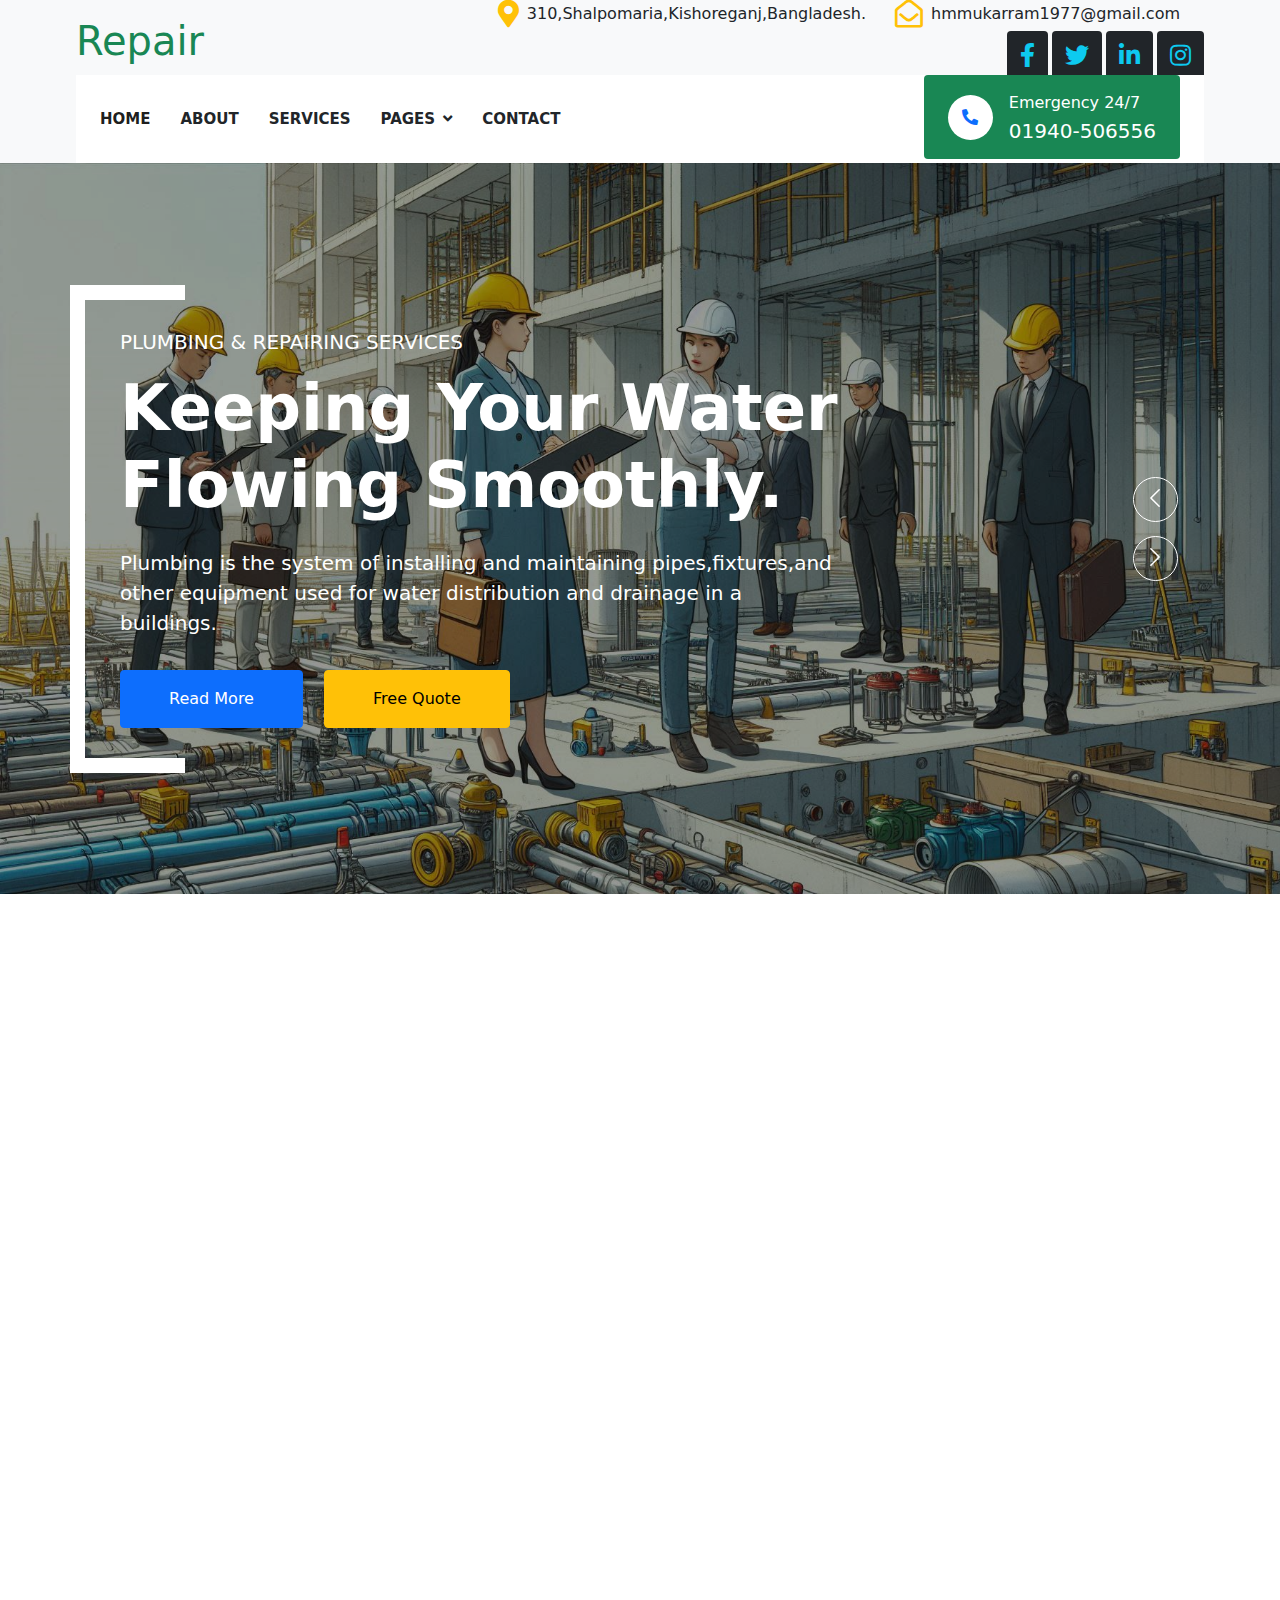
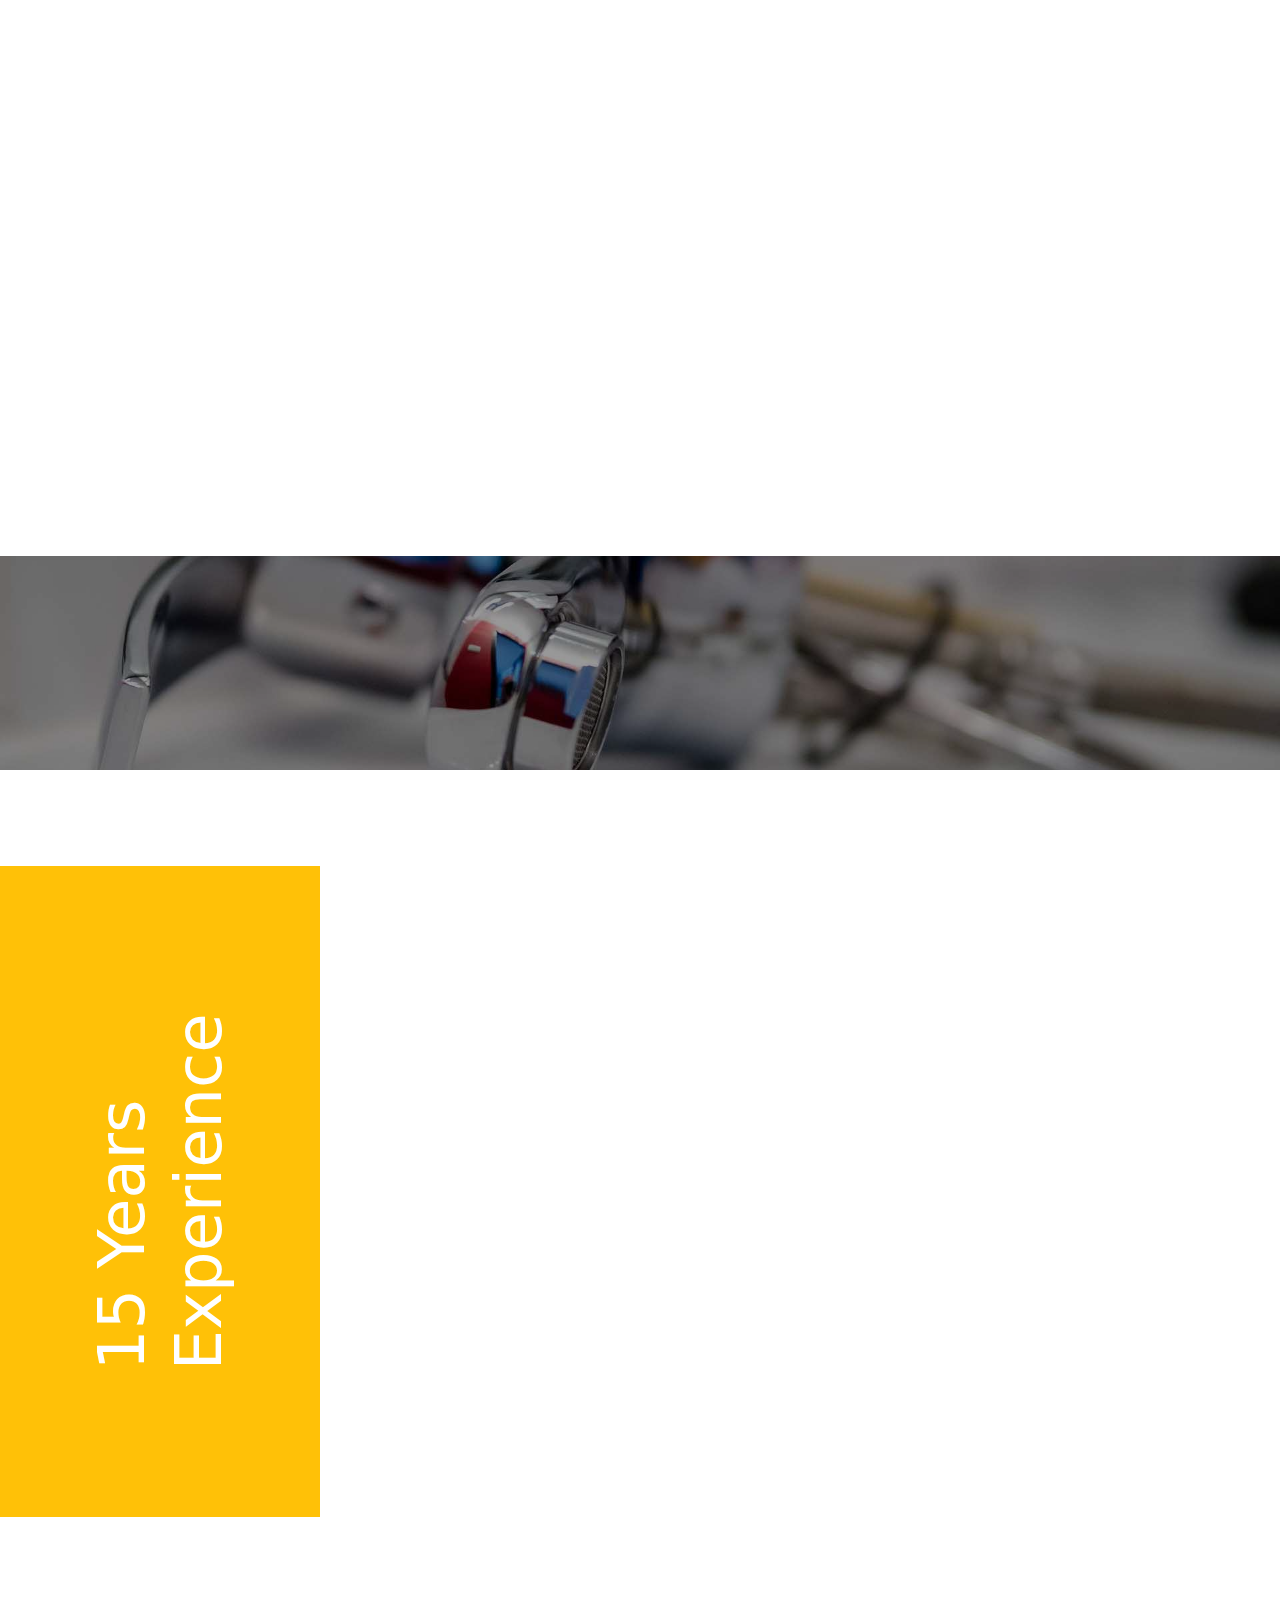
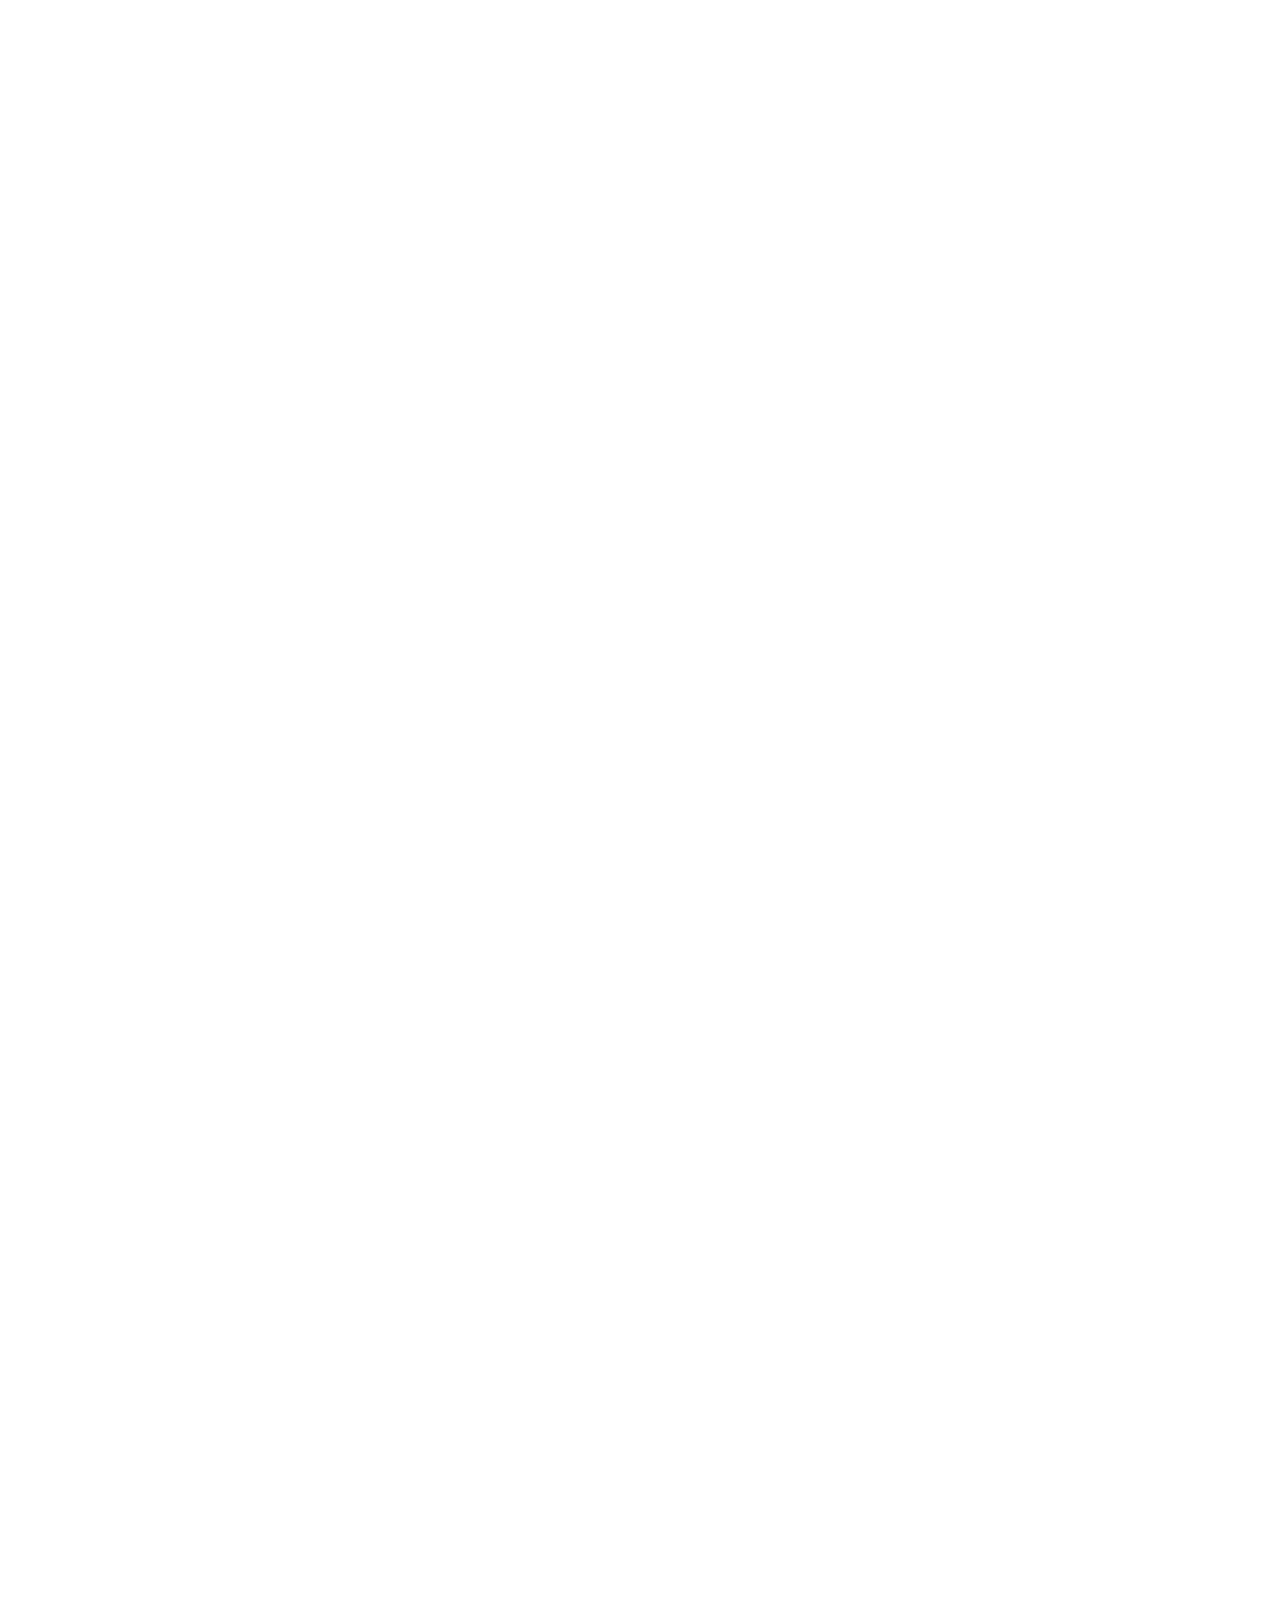
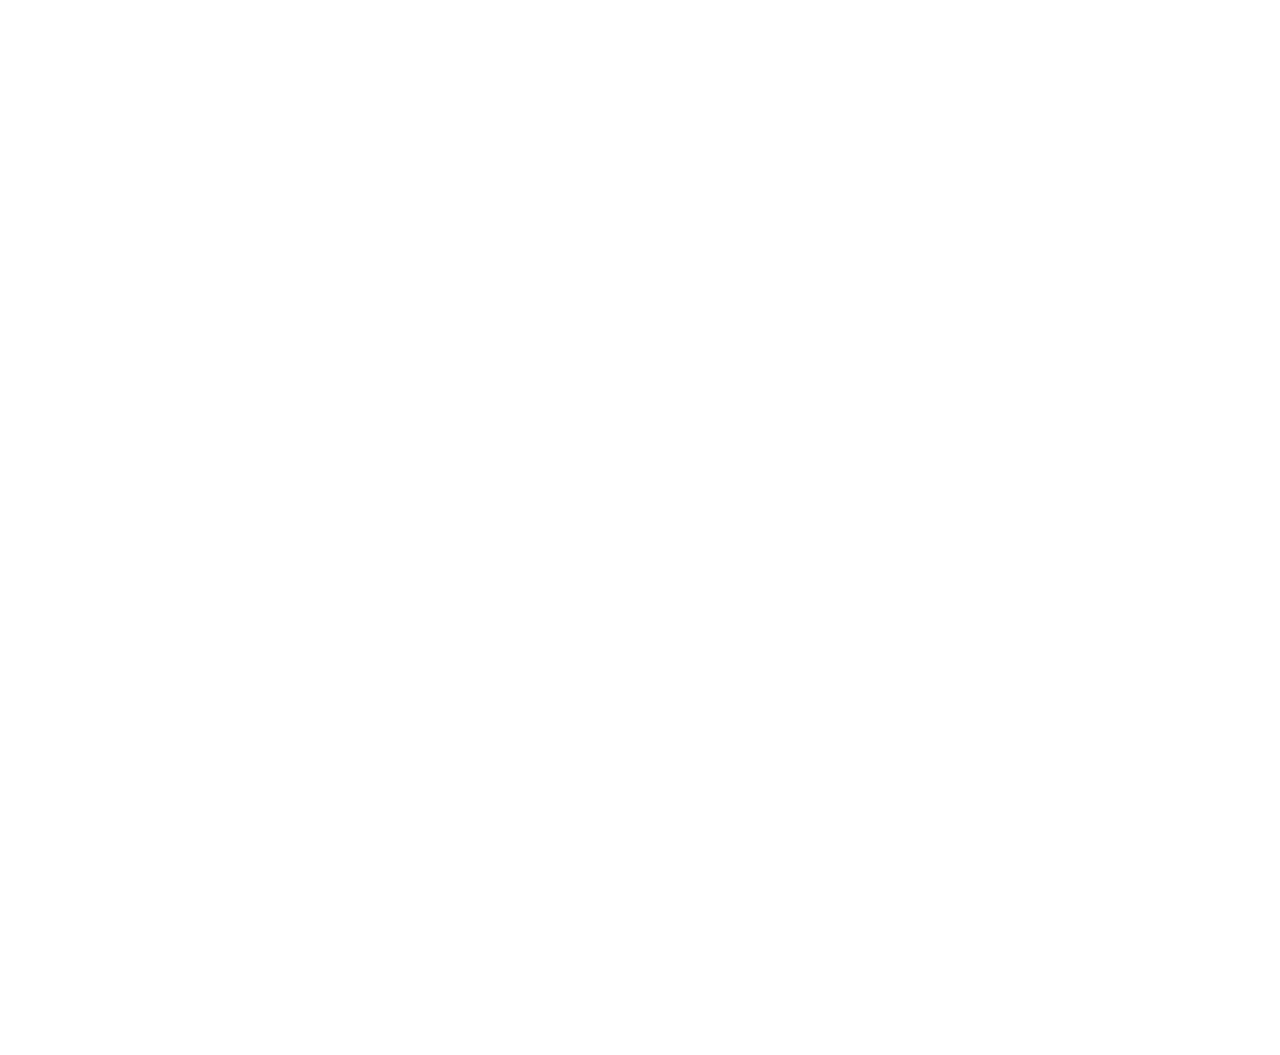
<file: index.html>
<!DOCTYPE html>
<html lang="en">
<head>
    <meta charset="UTF-8">
    <meta name="viewport" content="width=device-width, initial-scale=1.0">
    <title>Repairing Website</title>
    <!-- Google Web Fonts -->
    <link rel="preconnect" href="https://fonts.googleapis.com">
    <link rel="preconnect" href="https://fonts.gstatic.com" crossorigin>
    <link href="https://fonts.googleapis.com/css2?family=Inter:wght@400;600&family=Roboto:wght@500;700&display=swap" rel="stylesheet">

    <!-- Icon Font Stylesheet -->
    <link href="https://cdnjs.cloudflare.com/ajax/libs/font-awesome/5.10.0/css/all.min.css" rel="stylesheet">
    <link href="https://cdn.jsdelivr.net/npm/bootstrap-icons@1.4.1/font/bootstrap-icons.css" rel="stylesheet">

    <!-- Favicon -->
    <link href="img/favicon.ico" rel="icon">
    <!-- Libraries Stylesheet -->
    <link href="plug/animate/animate.min.css" rel="stylesheet">
    <link href="plug/owlcarousel/assets/owl.carousel.min.css" rel="stylesheet">
    <link href="plug/tempusdominus/css/tempusdominus-bootstrap-4.min.css" rel="stylesheet" />
    <!---Bootstrapt CSS link-->
    <link rel="stylesheet" href="css/bootstrap.min.css">
    <!---Main CSS Link-->
    <link rel="stylesheet" href="index.css">
</head>
<body>
     <!-- Spinner Start -->
     <div id="spinner" class="show bg-white position-fixed translate-middle w-100 vh-100 top-50 start-50 d-flex align-items-center justify-content-center">
        <div class="spinner-border text-info" style="width: 3rem; height: 3rem;" role="status">
            <span class="sr-only">Loading...</span>
        </div>
    </div>
    <!-- Spinner End -->
      <!-- Topbar Start -->
    <div class="container-fluid bg-light d-none d-lg-block">
        <div class="row align-items-center top-bar">
            <div class="col-lg-3 col-md-12 text-center text-lg-start">
                <a href="" class="navbar-brand m-0 p-0">
                    <h1 class="text-success m-0">Repair</h1>
                </a>
            </div>
            <div class="col-lg-9 col-md-12 text-end">
                <div class="h-100 d-inline-flex align-items-center me-4">
                    <i class="fa fa-map-marker-alt text-warning me-2 fs-3"></i>
                    <p class="m-0">310,Shalpomaria,Kishoreganj,Bangladesh.</p>
                </div>
                <div class="h-100 d-inline-flex align-items-center me-4">
                    <i class="far fa-envelope-open text-warning me-2 fs-3"></i>
                    <p class="m-0">hmmukarram1977@gmail.com</p>
                </div>
                <div class="h-100 d-inline-flex align-items-center">
                    <a class="btn btn-sm-square bg-dark text-info me-1 fs-4" href=""><i class="fab fa-facebook-f"></i></a>
                    <a class="btn btn-sm-square bg-dark text-info me-1 fs-4" href=""><i class="fab fa-twitter"></i></a>
                    <a class="btn btn-sm-square bg-dark text-info me-1 fs-4" href=""><i class="fab fa-linkedin-in"></i></a>
                    <a class="btn btn-sm-square bg-dark text-info me-0 fs-4" href=""><i class="fab fa-instagram"></i></a>
                </div>
            </div>
        </div>
    </div>
    <!-- Topbar End -->
     <!-- Navbar Start -->
    <div class="container-fluid nav-bar bg-light">
        <nav class="navbar navbar-expand-lg navbar-light bg-white p-3 py-lg-0 px-lg-4">
            <a href="" class="navbar-brand d-flex align-items-center m-0 p-0 d-lg-none">
                <h1 class="text-success m-0">Repair</h1></a>
                <button class="navbar-toggler py-2 px-3 me-3" type="button" data-bs-toggle="collapse" data-bs-target="#navbarCollapse"
                aria-controls="NavID" aria-expanded="false"
                aria-label="toggle navigation">
                <span class="fa fa-bars text-primary"></span>
                </button>
            <div class="collapse navbar-collapse" id="navbarCollapse">
                <div class="navbar-nav me-auto">
                    <a href="index.html" target="_self" class="nav-item nav-link active" aria-current="page" target="_self" id="nav">Home</a>
                    <a href="about.html" target="_self" class="nav-item nav-link">About</a>
                    <a href="service.html" target="_self" class="nav-item nav-link">Services</a>
                    <div class="nav-item dropdown">
                        <a href="#" class="nav-link dropdown-toggle" data-bs-toggle="dropdown">Pages</a>
                        <div class="dropdown-menu fade-up m-0">
                            <a href="booking.html" target="_self" class="dropdown-item">Booking</a>
                            <a href="technicians.html"target="_self" class="dropdown-item">Technicians</a>
                            <a href="textimonial.html"target="_self" class="dropdown-item">Testimonial</a>
                            <a href="404 page.html" target="_self" class="dropdown-item">404 Page</a>
                        </div>
                    </div>
                    <a href="contact.html" class="nav-item nav-link">Contact</a>
                </div>
                <div class="mt-4 mt-lg-0 me-lg-n4 py-3 px-4 bg-success d-flex align-items-center rounded mb-1">
                    <div class="d-flex flex-shrink-0 align-items-center justify-content-center bg-white rounded-circle" style="width: 45px; height: 45px;">
                        <i class="fa fa-phone-alt text-primary"></i>
                    </div>
                    <div class="ms-3">
                        <p class="mb-1 text-white">Emergency 24/7</p>
                        <h5 class="m-0 text-white">01940-506556</h5>
                    </div>
                </div>
            </div>
        </nav>
    </div>
    <!-- Navbar End -->
     <!-- Carousel Start -->
    <div class="container-fluid p-0 mb-5">
        <div class="owl-carousel header-carousel position-relative">
            <div class="owl-carousel-item position-relative">
                <img class="img-fluid" src="pictures/carousel-2.jfif" alt="">
                <div class="position-absolute top-0 start-0 w-100 h-100 d-flex align-items-center" style="background: rgba(0, 0, 0, .4);">
                    <div class="container">
                        <div class="row justify-content-start">
                            <div class="col-10 col-lg-8">
                                <h5 class="text-white text-uppercase mb-3 animated slideInDown">Plumbing & Repairing Services</h5>
                                <h1 class="display-3 text-white animated slideInDown mb-4 fw-bold">Keeping Your Water Flowing Smoothly.</h1>
                                <p class="fs-5 fw-medium text-white mb-4 pb-2">Plumbing is the system of installing and maintaining pipes,fixtures,and other equipment used for water distribution and drainage in a buildings.</p>
                                <a href="" class="btn btn-primary py-md-3 px-md-5 me-3 animated slideInLeft">Read More</a>
                                <a href="" class="btn btn-warning py-md-3 px-md-5 animated slideInRight">Free Quote</a>
                            </div>
                        </div>
                    </div>
                </div>
            </div>
            <div class="owl-carousel-item position-relative">
                <img class="img-fluid" src="pictures/carousel-1.jfif" alt="">
                <div class="position-absolute top-0 start-0 w-100 h-100 d-flex align-items-center" style="background: rgba(0, 0, 0, .4);">
                    <div class="container">
                        <div class="row justify-content-start">
                            <div class="col-10 col-lg-8">
                                <h5 class="text-white text-uppercase mb-3 animated slideInDown">Plumbing & Repairing Services</h5>
                                <h1 class="display-3 text-white animated slideInDown mb-4 fw-bold">Quality You Can Trust Every Time.</h1>
                                <p class="fs-5 fw-medium text-white mb-4 pb-2">Plumbing also invoices repairing and replacing broken or outdated pipes and fixtures.Plumbers work with a variety of materials such as copper,PVC....</p>
                                <a href="" class="btn btn-primary py-md-3 px-md-5 me-3 animated slideInLeft">Read More</a>
                                <a href="" class="btn btn-warning py-md-3 px-md-5 animated slideInRight">Free Quote</a>
                            </div>
                        </div>
                    </div>
                </div>
            </div>
        </div>
    </div>
    <!-- Carousel End -->

    <!-- Service Start -->
    <div class="container-xxl py-5">
        <div class="container">
            <div class="row g-4">
                <div class="col-lg-4 col-md-6 service-item-top wow fadeInUp" data-wow-delay="0.1s">
                    <div class="overflow-hidden">
                        <img class="img-fluid w-100 h-100" src="pictures/service-1 (12).jfif" alt="">
                    </div>
                    <div class="d-flex align-items-center justify-content-between bg-light p-4">
                        <h5 class="text-truncate me-3 mb-0">Residential Plumbing</h5>
                        <a class="btn btn-square btn-outline-primary border-2 border-white flex-shrink-0" href=""><i class="fa fa-arrow-right"></i></a>
                    </div>
                </div>
                <div class="col-lg-4 col-md-6 service-item-top wow fadeInUp" data-wow-delay="0.3s">
                    <div class="overflow-hidden">
                        <img class="img-fluid w-100 h-100" src="pictures/service-1 (13).jfif" alt="">
                    </div>
                    <div class="d-flex align-items-center justify-content-between bg-light p-4">
                        <h5 class="text-truncate me-3 mb-0">Commercial Plumbing</h5>
                        <a class="btn btn-square btn-outline-primary border-2 border-white flex-shrink-0" href=""><i class="fa fa-arrow-right"></i></a>
                    </div>
                </div>
                <div class="col-lg-4 col-md-6 service-item-top wow fadeInUp" data-wow-delay="0.5s">
                    <div class="overflow-hidden">
                        <img class="img-fluid w-100 h-100" src="pictures/service-1 (14).jfif" alt="">
                    </div>
                    <div class="d-flex align-items-center justify-content-between bg-light p-4">
                        <h5 class="text-truncate me-3 mb-0">Emergency Servicing</h5>
                        <a class="btn btn-square btn-outline-primary border-2 border-white flex-shrink-0" href=""><i class="fa fa-arrow-right"></i></a>
                    </div>
                </div>
            </div>
        </div>
    </div>
    <!-- Service End -->

    <!-- About Start -->
    <div class="container-xxl py-5">
        <div class="container">
            <div class="row g-5">
                <div class="col-lg-6 wow fadeInUp" data-wow-delay="0.1s">
                    <h3 class="text-warning text-uppercase">About Us</h3>
                    <h1 class="mb-4">We Are Trusted Plumbing Company Since 1990</h1>
                    <p class="mb-4">Tempor erat elitr rebum at clita. Diam dolor diam ipsum sit. Aliqu diam amet diam et eos. Clita erat ipsum et lorem et sit, sed stet lorem sit clita duo justo magna dolore erat amet</p>
                    <p class="fw-medium text-primary"><i class="fa fa-check text-success me-3"></i>Residential & commercial plumbing</p>
                    <p class="fw-medium text-primary"><i class="fa fa-check text-success me-3"></i>Quality services at affordable prices</p>
                    <p class="fw-medium text-primary"><i class="fa fa-check text-success me-3"></i>Immediate 24/ 7 emergency services</p>
                    <div class="bg-warning rounded d-flex align-items-center p-4 mt-5">
                        <div class="d-flex flex-shrink-0 align-items-center justify-content-center bg-white" style="width: 60px; height: 60px;">
                            <i class="fa fa-phone-alt fa-2x text-primary"></i>
                        </div>
                        <div class="ms-3">
                            <p class="fs-5 fw-medium mb-2 text-white">Emergency 24/7</p>
                            <h3 class="m-0 text-warning">+012 345 6789</h3>
                        </div>
                    </div>
                </div>
                <div class="col-lg-6 pt-4" style="min-height: 500px;">
                    <div class="position-relative h-100 wow fadeInUp" data-wow-delay="0.5s">
                        <img class="position-absolute img-fluid w-100 h-100" src="pictures/service-1 (15).jfif" style="object-fit: cover; padding: 0 0 50px 100px;" alt="">
                        <img class="position-absolute start-0 bottom-0 img-fluid bg-white pt-2 pe-2 w-50 h-50" src="pictures/service-1 (18).jfif" style="object-fit: cover;" alt="">
                    </div>
                </div>
            </div>
        </div>
    </div>
    <!-- About End -->

     <!-- Fact Start -->
     <div class="container-fluid fact bg-dark my-5 py-5">
        <div class="container">
            <div class="row g-4">
                <div class="col-md-6 col-lg-3 text-center wow fadeIn" data-wow-delay="0.1s">
                    <i class="fa fa-check fa-2x text-white mb-3"></i>
                    <h2 class="text-white mb-2" data-toggle="counter-up">1234</h2>
                    <p class="text-white mb-0">Years Experience</p>
                </div>
                <div class="col-md-6 col-lg-3 text-center wow fadeIn" data-wow-delay="0.3s">
                    <i class="fa fa-users-cog fa-2x text-white mb-3"></i>
                    <h2 class="text-white mb-2" data-toggle="counter-up">1234</h2>
                    <p class="text-white mb-0">Expert Technicians</p>
                </div>
                <div class="col-md-6 col-lg-3 text-center wow fadeIn" data-wow-delay="0.5s">
                    <i class="fa fa-users fa-2x text-white mb-3"></i>
                    <h2 class="text-white mb-2" data-toggle="counter-up">1234</h2>
                    <p class="text-white mb-0">Satisfied Clients</p>
                </div>
                <div class="col-md-6 col-lg-3 text-center wow fadeIn" data-wow-delay="0.7s">
                    <i class="fa fa-wrench fa-2x text-white mb-3"></i>
                    <h2 class="text-white mb-2" data-toggle="counter-up">1234</h2>
                    <p class="text-white mb-0">Compleate Projects</p>
                </div>
            </div>
        </div>
    </div>
    <!-- Fact End -->

    <!-- Service Start -->
    <div class="container-fluid py-5 px-4 px-lg-0">
        <div class="row g-0">
            <div class="col-lg-3 d-none d-lg-flex">
                <div class="d-flex align-items-center justify-content-center bg-warning w-100 h-100">
                    <h1 class="display-3 text-white m-0" style="transform: rotate(-90deg);">15 Years Experience</h1>
                </div>
            </div>
            <div class="col-md-12 col-lg-9">
                <div class="ms-lg-5 ps-lg-5">
                    <div class="text-center text-lg-start wow fadeInUp" data-wow-delay="0.1s">
                        <h3 class="text-warning text-uppercase">Our Services</h3>
                        <h1 class="mb-5">Explore Our Services</h1>
                    </div>
                    <div class="owl-carousel service-carousel position-relative wow fadeInUp" data-wow-delay="0.1s">
                        <div class="bg-light p-4">
                            <div class="d-flex align-items-center justify-content-center border border-5 border-warning mb-4" style="width: 75px; height: 75px;">
                                <i class="fa fa-water fa-2x text-primary"></i>
                            </div>
                            <h4 class="mb-3">Drain Repair</h4>
                            <p>Stet stet justo dolor sed duo. Ut clita sea sit ipsum diam lorem diam justo.</p>
                            <p class="text-primary fw-medium"><i class="fa fa-check text-success me-2"></i>Quality Service</p>
                            <p class="text-primary fw-medium"><i class="fa fa-check text-success me-2"></i>Customer Satisfaction</p>
                            <p class="text-primary fw-medium"><i class="fa fa-check text-success me-2"></i>Support 24/7</p>
                            <a href="" class="btn bg-white text-primary w-100 mt-2">Read More<i class="fa fa-arrow-right text-warning ms-2"></i></a>
                        </div>
                        <div class="bg-light p-4">
                            <div class="d-flex align-items-center justify-content-center border border-5 border-warning mb-4" style="width: 75px; height: 75px;">
                                <i class="fa fa-toilet fa-2x text-primary"></i>
                            </div>
                            <h4 class="mb-3">Toilet Pipe Repair</h4>
                            <p>Stet stet justo dolor sed duo. Ut clita sea sit ipsum diam lorem diam justo.</p>
                            <p class="text-primary fw-medium"><i class="fa fa-check text-success me-2"></i>Quality Service</p>
                            <p class="text-primary fw-medium"><i class="fa fa-check text-success me-2"></i>Customer Satisfaction</p>
                            <p class="text-primary fw-medium"><i class="fa fa-check text-success me-2"></i>Support 24/7</p>
                            <a href="" class="btn bg-white text-primary w-100 mt-2">Read More<i class="fa fa-arrow-right text-warning ms-2"></i></a>
                        </div>
                        <div class="bg-light p-4">
                            <div class="d-flex align-items-center justify-content-center border border-5 border-warning mb-4" style="width: 75px; height: 75px;">
                                <i class="fa fa-shower fa-2x text-primary"></i>
                            </div>
                            <h4 class="mb-3">Sewer Line Repair</h4>
                            <p>Stet stet justo dolor sed duo. Ut clita sea sit ipsum diam lorem diam justo.</p>
                            <p class="text-primary fw-medium"><i class="fa fa-check text-success me-2"></i>Quality Service</p>
                            <p class="text-primary fw-medium"><i class="fa fa-check text-success me-2"></i>Customer Satisfaction</p>
                            <p class="text-primary fw-medium"><i class="fa fa-check text-success me-2"></i>Support 24/7</p>
                            <a href="" class="btn bg-white text-primary w-100 mt-2">Read More<i class="fa fa-arrow-right text-warning ms-2"></i></a>
                        </div>
                        <div class="bg-light p-4">
                            <div class="d-flex align-items-center justify-content-center border border-5 border-warning mb-4" style="width: 75px; height: 75px;">
                                <i class="fa fa-tint fa-2x text-primary"></i>
                            </div>
                            <h4 class="mb-3">Water Heater Repair</h4>
                            <p>Stet stet justo dolor sed duo. Ut clita sea sit ipsum diam lorem diam justo.</p>
                            <p class="text-primary fw-medium"><i class="fa fa-check text-success me-2"></i>Quality Service</p>
                            <p class="text-primary fw-medium"><i class="fa fa-check text-success me-2"></i>Customer Satisfaction</p>
                            <p class="text-primary fw-medium"><i class="fa fa-check text-success me-2"></i>Support 24/7</p>
                            <a href="" class="btn bg-white text-primary w-100 mt-2">Read More<i class="fa fa-arrow-right text-warning ms-2"></i></a>
                        </div>
                    </div>
                </div>
            </div>
        </div>
    </div>
    <!-- Service End -->

    <!-- Booking Start -->
    <div class="container-fluid my-5 px-0">
        <div class="video wow fadeInUp" data-wow-delay="0.1s">
            <button type="button" class="btn-play" data-bs-toggle="modal" data-src="https://www.youtube.com/embed/DWRcNpR6Kdc" data-bs-target="#videoModal">
                <span></span>
            </button>

            <div class="modal fade" id="videoModal" tabindex="-1" aria-labelledby="exampleModalLabel" aria-hidden="true">
                <div class="modal-dialog">
                    <div class="modal-content rounded-0">
                        <div class="modal-header">
                            <h5 class="modal-title" id="exampleModalLabel">Youtube Video</h5>
                            <button type="button" class="btn-close" data-bs-dismiss="modal" aria-label="Close"></button>
                        </div>
                        <div class="modal-body">
                            <!-- 16:9 aspect ratio -->
                            <div class="ratio ratio-16x9">
                                <iframe class="embed-responsive-item" src="" id="video" allowfullscreen allowscriptaccess="always"
                                    allow="autoplay"></iframe>
                            </div>
                        </div>
                    </div>
                </div>
            </div>

            <h1 class="text-white mb-4">Emergency Plumbing Service</h1>
            <h3 class="text-white mb-0">24 Hours 7 Days a Week</h3>
        </div>
        <div class="container position-relative wow fadeInUp" data-wow-delay="0.1s" style="margin-top: -6rem;">
            <div class="row justify-content-center">
                <div class="col-lg-8">
                    <div class="bg-light text-center p-5">
                        <h1 class="mb-4">Book For A Service</h1>
                        <form>
                            <div class="row g-3">
                                <div class="col-12 col-sm-6">
                                    <input type="text" class="form-control border-0" placeholder="Your Name" style="height: 55px;">
                                </div>
                                <div class="col-12 col-sm-6">
                                    <input type="email" class="form-control border-0" placeholder="Your Email" style="height: 55px;">
                                </div>
                                <div class="col-12 col-sm-6">
                                    <select class="form-select border-0" style="height: 55px;">
                                        <option selected>Select A Service</option>
                                        <option value="1">Service 1</option>
                                        <option value="2">Service 2</option>
                                        <option value="3">Service 3</option>
                                    </select>
                                </div>
                                <div class="col-12 col-sm-6">
                                    <div class="date" id="date1" data-target-input="nearest">
                                        <input type="text"
                                            class="form-control border-0 datetimepicker-input"
                                            placeholder="Service Date" data-target="#date1" data-toggle="datetimepicker" style="height: 55px;">
                                    </div>
                                </div>
                                <div class="col-12">
                                    <textarea class="form-control border-0" placeholder="Special Request"></textarea>
                                </div>
                                <div class="col-12">
                                    <button class="btn btn-primary w-100 py-3" type="submit">Book Now</button>
                                </div>
                            </div>
                        </form>
                    </div>
                </div>
            </div>
        </div>
    </div>
    <!-- Booking End -->

    <!-- Team Start -->
    <div class="container-xxl py-5">
        <div class="container">
            <div class="text-center wow fadeInUp" data-wow-delay="0.1s">
                <h3 class="text-warning text-uppercase">Our Technicians</h3>
                <h1 class="mb-5">Our Expert Technicians</h1>
            </div>
            <div class="row g-4">
                <div class="col-lg-3 col-md-6 wow fadeInUp" data-wow-delay="0.1s">
                    <div class="team-item">
                        <div class="position-relative overflow-hidden">
                            <img class="img-fluid" src="pictures/service-1 (11).jfif" alt="">
                        </div>
                        <div class="team-text">
                            <div class="bg-light">
                                <h5 class="fw-bold mb-0">Maherima Jahine Eusha</h5>
                                <small>Student</small>
                            </div>
                            <div class="bg-primary">
                                <a class="btn btn-square mx-1" href=""><i class="fab fa-facebook-f"></i></a>
                                <a class="btn btn-square mx-1" href=""><i class="fab fa-twitter"></i></a>
                                <a class="btn btn-square mx-1" href=""><i class="fab fa-instagram"></i></a>
                            </div>
                        </div>
                    </div>
                </div>
                <div class="col-lg-3 col-md-6 wow fadeInUp" data-wow-delay="0.3s">
                    <div class="team-item">
                        <div class="position-relative overflow-hidden">
                            <img class="img-fluid" src="pictures/service-2.jfif" alt="">
                        </div>
                        <div class="team-text">
                            <div class="bg-light">
                                <h5 class="fw-bold mb-0">Md.Mahime Hussain Azan</h5>
                                <small>Student</small>
                            </div>
                            <div class="bg-primary">
                                <a class="btn btn-square mx-1" href=""><i class="fab fa-facebook-f"></i></a>
                                <a class="btn btn-square mx-1" href=""><i class="fab fa-twitter"></i></a>
                                <a class="btn btn-square mx-1" href=""><i class="fab fa-instagram"></i></a>
                            </div>
                        </div>
                    </div>
                </div>
                <div class="col-lg-3 col-md-6 wow fadeInUp" data-wow-delay="0.5s">
                    <div class="team-item">
                        <div class="position-relative overflow-hidden">
                            <img class="img-fluid" src="pictures/service-3.jfif" alt="">
                        </div>
                        <div class="team-text">
                            <div class="bg-light">
                                <h5 class="fw-bold mb-0">Farzaza Akhter</h5>
                                <small>Teacher</small>
                            </div>
                            <div class="bg-primary">
                                <a class="btn btn-square mx-1" href=""><i class="fab fa-facebook-f"></i></a>
                                <a class="btn btn-square mx-1" href=""><i class="fab fa-twitter"></i></a>
                                <a class="btn btn-square mx-1" href=""><i class="fab fa-instagram"></i></a>
                            </div>
                        </div>
                    </div>
                </div>
                <div class="col-lg-3 col-md-6 wow fadeInUp" data-wow-delay="0.7s">
                    <div class="team-item">
                        <div class="position-relative overflow-hidden">
                            <img class="img-fluid" src="pictures/service-1 (1).jfif" alt="">
                        </div>
                        <div class="team-text">
                            <div class="bg-light">
                                <h5 class="fw-bold mb-0">Hussain Mohammed Mukarram</h5>
                                <small>Business</small>
                            </div>
                            <div class="bg-primary">
                                <a class="btn btn-square mx-1" href=""><i class="fab fa-facebook-f"></i></a>
                                <a class="btn btn-square mx-1" href=""><i class="fab fa-twitter"></i></a>
                                <a class="btn btn-square mx-1" href=""><i class="fab fa-instagram"></i></a>
                            </div>
                        </div>
                    </div>
                </div>
            </div>
        </div>
    </div>
    <!-- Team End -->

    <!-- Testimonial Start -->
    <div class="container-xxl py-5 wow fadeInUp" data-wow-delay="0.1s">
        <div class="container">
            <div class="text-center">
                <h3 class="text-warning text-uppercase">Testimonial</h3>
                <h1 class="mb-5">Our Clients Say!</h1>
            </div>
            <div class="owl-carousel testimonial-carousel position-relative wow fadeInUp" data-wow-delay="0.1s">
                <div class="testimonial-item text-center">
                    <div class="testimonial-text bg-light text-center p-4 mb-4">
                        <p class="mb-0">Tempor erat elitr rebum at clita. Diam dolor diam ipsum sit diam amet diam et eos. Clita erat ipsum et lorem et sit.</p>
                    </div>
                    <img class="bg-light rounded-circle p-2 mx-auto mb-2" src="pictures/testimonial-1.jpg" style="width: 80px; height: 80px;">
                    <div class="mb-2">
                        <small class="fa fa-star text-warning"></small>
                        <small class="fa fa-star text-warning"></small>
                        <small class="fa fa-star text-warning"></small>
                        <small class="fa fa-star text-warning"></small>
                        <small class="fa fa-star text-warning"></small>
                    </div>
                    <h5 class="mb-1">Hussain Mohammed Mukarram</h5>
                    <p class="m-0">Business</p>
                </div>
                <div class="testimonial-item text-center">
                    <div class="testimonial-text bg-light text-center p-4 mb-4">
                        <p class="mb-0">Tempor erat elitr rebum at clita. Diam dolor diam ipsum sit diam amet diam et eos. Clita erat ipsum et lorem et sit.</p>
                    </div>
                    <img class="bg-light rounded-circle p-2 mx-auto mb-2" src="pictures/testimonial-2.jpg" style="width: 80px; height: 80px;">
                    <div class="mb-2">
                        <small class="fa fa-star text-warning"></small>
                        <small class="fa fa-star text-warning"></small>
                        <small class="fa fa-star text-warning"></small>
                        <small class="fa fa-star text-warning"></small>
                        <small class="fa fa-star text-warning"></small>
                    </div>
                    <h5 class="mb-1">Farzaza Akhter</h5>
                    <p class="m-0">Teacher</p>
                </div>
                <div class="testimonial-item text-center">
                    <div class="testimonial-text bg-light text-center p-4 mb-4">
                        <p class="mb-0">Tempor erat elitr rebum at clita. Diam dolor diam ipsum sit diam amet diam et eos. Clita erat ipsum et lorem et sit.</p>
                    </div>
                    <img class="bg-light rounded-circle p-2 mx-auto mb-2" src="pictures/testimonial-3.jpg" style="width: 80px; height: 80px;">
                    <div class="mb-2">
                        <small class="fa fa-star text-warning"></small>
                        <small class="fa fa-star text-warning"></small>
                        <small class="fa fa-star text-warning"></small>
                        <small class="fa fa-star text-warning"></small>
                        <small class="fa fa-star text-warning"></small>
                    </div>
                    <h5 class="mb-1">Md.Mahime Hussain Azan</h5>
                    <p class="m-0">Student</p>
                </div>
                <div class="testimonial-item text-center">
                    <div class="testimonial-text bg-light text-center p-4 mb-4">
                        <p class="mb-0">Tempor erat elitr rebum at clita. Diam dolor diam ipsum sit diam amet diam et eos. Clita erat ipsum et lorem et sit.</p>
                    </div>
                    <img class="bg-light rounded-circle p-2 mx-auto mb-2" src="pictures/testimonial-4.jpg" style="width: 80px; height: 80px;">
                    <div class="mb-2">
                        <small class="fa fa-star text-warning"></small>
                        <small class="fa fa-star text-warning"></small>
                        <small class="fa fa-star text-warning"></small>
                        <small class="fa fa-star text-warning"></small>
                        <small class="fa fa-star text-warning"></small>
                    </div>
                    <h5 class="mb-1">Maherima Jahine Eusha</h5>
                    <p class="m-0">Student</p>
                </div>
            </div>
        </div>
    </div>
    <!-- Testimonial End -->

    <!-- Footer Start -->
    <div class="container-fluid bg-dark text-light footer pt-5 mt-5 wow fadeIn" data-wow-delay="0.1s">
        <div class="container py-5">
            <div class="row g-3">
                <div class="col-lg-3 col-md-6">
                    <h4 class="text-light mb-4">Address</h4>
                    <p class="mb-2"><i class="fa fa-map-marker-alt me-3 fs-3 text-warning"></i>310,Shalpomaria,Bangladesh</p>
                    <p class="mb-2"><i class="fa fa-phone-alt me-3 fs-3 text-warning"></i>+01940-506556</p>
                    <p class="mb-2"><i class="fa fa-envelope me-3 fs-3 text-warning"></i>hmmukarram1977@gmail.com</p>
                    <div class="d-flex pt-3">
                        <a class="btn btn-outline-light btn-social" href=""><i class="fab fa-twitter"></i></a>
                        <a class="btn btn-outline-light btn-social" href=""><i class="fab fa-facebook-f"></i></a>
                        <a class="btn btn-outline-light btn-social" href=""><i class="fab fa-youtube"></i></a>
                        <a class="btn btn-outline-light btn-social" href=""><i class="fab fa-linkedin-in"></i></a>
                    </div>
                </div>
                <div class="col-lg-3 col-md-6">
                    <h4 class="text-light mb-4">Opening Hours</h4>
                    <h6 class="text-light">Monday - Friday:</h6>
                    <p class="mb-4">09.00 AM - 09.00 PM</p>
                    <h6 class="text-light">Saturday - Sunday:</h6>
                    <p class="mb-0">09.00 AM - 12.00 PM</p>
                </div>
                <div class="col-lg-3 col-md-6">
                    <h4 class="text-light mb-4">Services</h4>
                    <a class="btn btn-link" href="">Drain Cleaning</a>
                    <a class="btn btn-link" href="">Sewer Line</a>
                    <a class="btn btn-link" href="">Water Heating</a>
                    <a class="btn btn-link" href="">Toilet Cleaning</a>
                    <a class="btn btn-link" href="">Broken Pipe</a>
                </div>
                <div class="col-lg-3 col-md-6">
                    <h4 class="text-light mb-4">Newsletter</h4>
                    <p>Dolor amet sit justo amet elitr clita ipsum elitr est.</p>
                    <div class="position-relative mx-auto" style="max-width: 400px;">
                        <input class="form-control border-0 w-100 py-3 ps-4 pe-5" type="text" placeholder="Your email">
                        <button type="button" class="btn btn-warning py-2 position-absolute top-0 end-0 mt-2 me-2">SignUp</button>
                    </div>
                </div>
            </div>
        </div>
        <div class="container">
            <div class="copyright">
                <div class="row">
                    <div class="col-md-12 text-center mb-2">
                        &copy; All Right Reserved. H. M. Mukarram.
                    </div>
                </div>
            </div>
        </div>
    </div>
    <!-- Footer End -->

     <!-- Back to Top -->
     <a href="#" class="btn btn-lg btn-success btn-lg-square rounded-3 back-to-top"><i class="bi bi-arrow-up"></i></a>


<!-- JavaScript Libraries -->
    <script src="https://code.jquery.com/jquery-3.4.1.min.js"></script>
    <script src="plug/wow/wow.min.js"></script>
    <script src="plug/easing/easing.min.js"></script>
    <script src="plug/waypoints/waypoints.min.js"></script>
    <script src="plug/counterup/counterup.min.js"></script>
    <script src="plug/owlcarousel/owl.carousel.min.js"></script>
    <script src="plug/tempusdominus/js/moment.min.js"></script>
    <script src="plug/tempusdominus/js/moment-timezone.min.js"></script>
    <script src="plug/tempusdominus/js/tempusdominus-bootstrap-4.min.js"></script>

    <!---Bootstrapt JS link-->
    <script src="js/bootstrap.bundle.min.js"></script>
    <!---Main JS link-->
    <script src="index.js"></script>
</body>
</html>
</file>
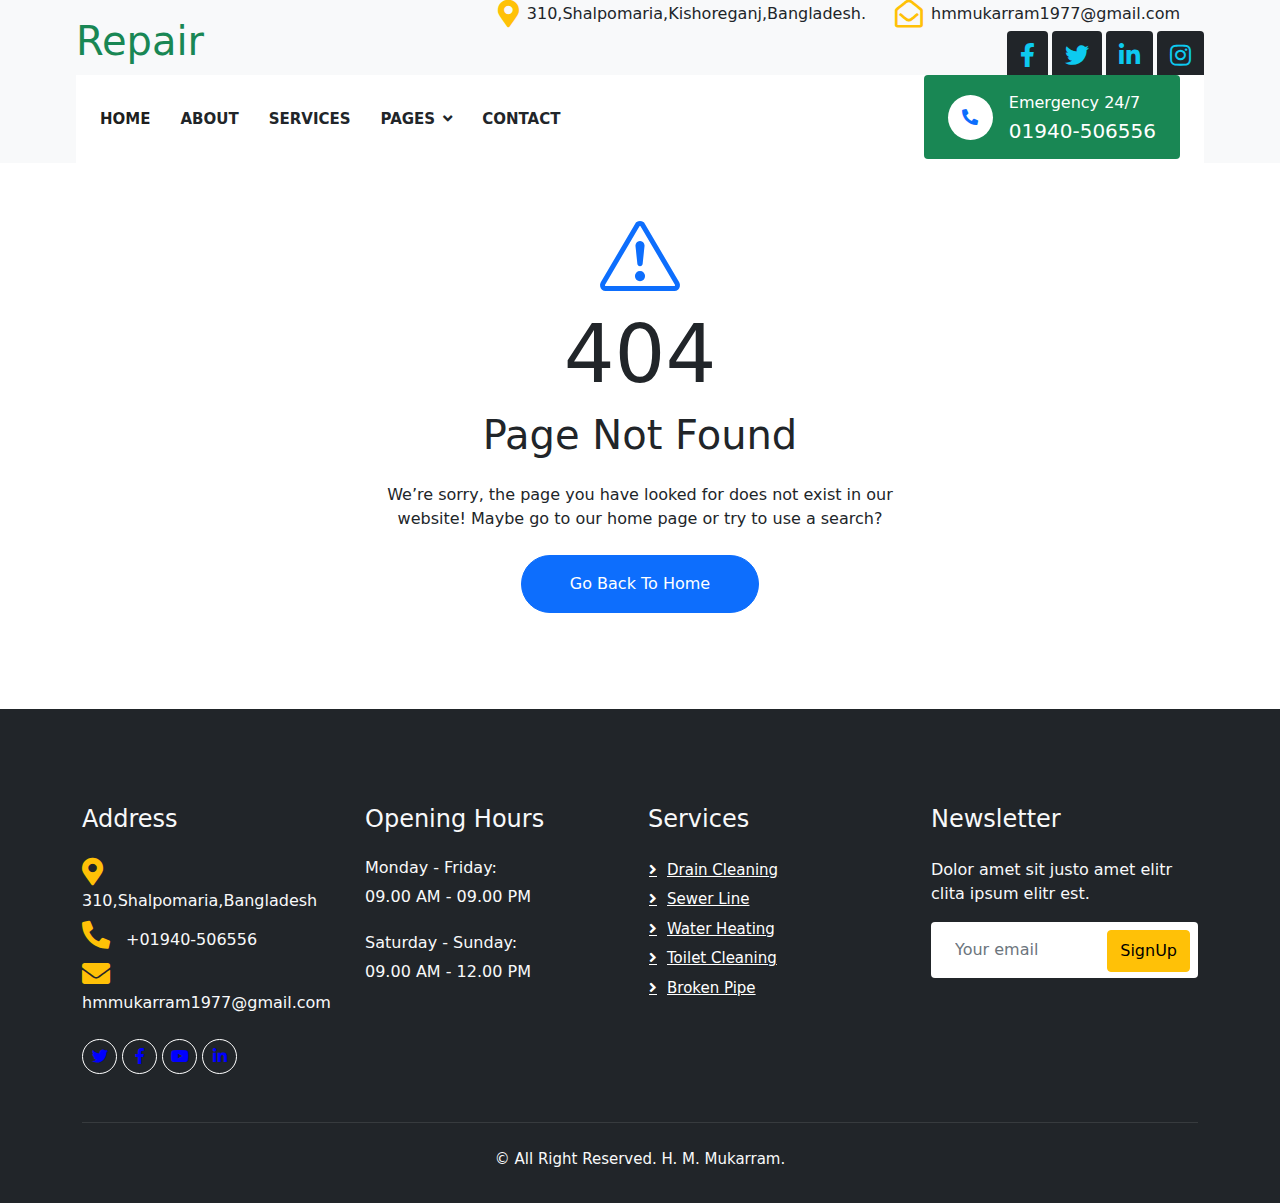
<file: 404 page.html>
<!DOCTYPE html>
<html lang="en">
<head>
    <meta charset="UTF-8">
    <meta name="viewport" content="width=device-width, initial-scale=1.0">
    <title>Repairing Website</title>
    <!-- Google Web Fonts -->
    <link rel="preconnect" href="https://fonts.googleapis.com">
    <link rel="preconnect" href="https://fonts.gstatic.com" crossorigin>
    <link href="https://fonts.googleapis.com/css2?family=Inter:wght@400;600&family=Roboto:wght@500;700&display=swap" rel="stylesheet">

    <!-- Icon Font Stylesheet -->
    <link href="https://cdnjs.cloudflare.com/ajax/libs/font-awesome/5.10.0/css/all.min.css" rel="stylesheet">
    <link href="https://cdn.jsdelivr.net/npm/bootstrap-icons@1.4.1/font/bootstrap-icons.css" rel="stylesheet">

    <!-- Favicon -->
    <link href="img/favicon.ico" rel="icon">
    <!-- Libraries Stylesheet -->
    <link href="plug/animate/animate.min.css" rel="stylesheet">
    <link href="plug/owlcarousel/assets/owl.carousel.min.css" rel="stylesheet">
    <link href="plug/tempusdominus/css/tempusdominus-bootstrap-4.min.css" rel="stylesheet" />
    <!---Bootstrapt CSS link-->
    <link rel="stylesheet" href="css/bootstrap.min.css">
    <!---Main CSS Link-->
    <link rel="stylesheet" href="index.css">
</head>
<body>
     <!-- Spinner Start -->
     <div id="spinner" class="show bg-white position-fixed translate-middle w-100 vh-100 top-50 start-50 d-flex align-items-center justify-content-center">
        <div class="spinner-border text-info" style="width: 3rem; height: 3rem;" role="status">
            <span class="sr-only">Loading...</span>
        </div>
    </div>
    <!-- Spinner End -->
      <!-- Topbar Start -->
    <div class="container-fluid bg-light d-none d-lg-block">
        <div class="row align-items-center top-bar">
            <div class="col-lg-3 col-md-12 text-center text-lg-start">
                <a href="" class="navbar-brand m-0 p-0">
                    <h1 class="text-success m-0">Repair</h1>
                </a>
            </div>
            <div class="col-lg-9 col-md-12 text-end">
                <div class="h-100 d-inline-flex align-items-center me-4">
                    <i class="fa fa-map-marker-alt text-warning me-2 fs-3"></i>
                    <p class="m-0">310,Shalpomaria,Kishoreganj,Bangladesh.</p>
                </div>
                <div class="h-100 d-inline-flex align-items-center me-4">
                    <i class="far fa-envelope-open text-warning me-2 fs-3"></i>
                    <p class="m-0">hmmukarram1977@gmail.com</p>
                </div>
                <div class="h-100 d-inline-flex align-items-center">
                    <a class="btn btn-sm-square bg-dark text-info me-1 fs-4" href=""><i class="fab fa-facebook-f"></i></a>
                    <a class="btn btn-sm-square bg-dark text-info me-1 fs-4" href=""><i class="fab fa-twitter"></i></a>
                    <a class="btn btn-sm-square bg-dark text-info me-1 fs-4" href=""><i class="fab fa-linkedin-in"></i></a>
                    <a class="btn btn-sm-square bg-dark text-info me-0 fs-4" href=""><i class="fab fa-instagram"></i></a>
                </div>
            </div>
        </div>
    </div>
    <!-- Topbar End -->
     <!-- Navbar Start -->
    <div class="container-fluid nav-bar bg-light">
        <nav class="navbar navbar-expand-lg navbar-light bg-white p-3 py-lg-0 px-lg-4">
            <a href="" class="navbar-brand d-flex align-items-center m-0 p-0 d-lg-none">
                <h1 class="text-success m-0">Repair</h1></a>
                <button class="navbar-toggler py-2 px-3 me-3" type="button" data-bs-toggle="collapse" data-bs-target="#navbarCollapse"
                aria-controls="NavID" aria-expanded="false"
                aria-label="toggle navigation">
                <span class="fa fa-bars text-primary"></span>
                </button>
            <div class="collapse navbar-collapse" id="navbarCollapse">
                <div class="navbar-nav me-auto">
                    <a href="index.html" target="_self" class="nav-item nav-link active" aria-current="page" target="_self" id="nav">Home</a>
                    <a href="about.html" target="_self" class="nav-item nav-link">About</a>
                    <a href="service.html" target="_self" class="nav-item nav-link">Services</a>
                    <div class="nav-item dropdown">
                        <a href="#" class="nav-link dropdown-toggle" data-bs-toggle="dropdown">Pages</a>
                        <div class="dropdown-menu fade-up m-0">
                            <a href="booking.html" target="_self" class="dropdown-item">Booking</a>
                            <a href="technicians.html"target="_self" class="dropdown-item">Technicians</a>
                            <a href="textimonial.html"target="_self" class="dropdown-item">Testimonial</a>
                            <a href="404 page.html" target="_self" class="dropdown-item">404 Page</a>
                        </div>
                    </div>
                    <a href="contact.html" class="nav-item nav-link">Contact</a>
                </div>
                <div class="mt-4 mt-lg-0 me-lg-n4 py-3 px-4 bg-success d-flex align-items-center rounded mb-1">
                    <div class="d-flex flex-shrink-0 align-items-center justify-content-center bg-white rounded-circle" style="width: 45px; height: 45px;">
                        <i class="fa fa-phone-alt text-primary"></i>
                    </div>
                    <div class="ms-3">
                        <p class="mb-1 text-white">Emergency 24/7</p>
                        <h5 class="m-0 text-white">01940-506556</h5>
                    </div>
                </div>
            </div>
        </nav>
    </div>
    <!-- Navbar End -->

    <!-- 404 Start -->
    <div class="container-xxl py-5 wow fadeInUp" data-wow-delay="0.1s">
        <div class="container text-center">
            <div class="row justify-content-center">
                <div class="col-lg-6">
                    <i class="bi bi-exclamation-triangle display-1 text-primary"></i>
                    <h1 class="display-1">404</h1>
                    <h1 class="mb-4">Page Not Found</h1>
                    <p class="mb-4">We’re sorry, the page you have looked for does not exist in our website! Maybe go to our home page or try to use a search?</p>
                    <a class="btn btn-primary rounded-pill py-3 px-5" href="">Go Back To Home</a>
                </div>
            </div>
        </div>
    </div>
    <!-- 404 End -->

     <!-- Footer Start -->
     <div class="container-fluid bg-dark text-light footer pt-5 mt-5 wow fadeIn" data-wow-delay="0.1s">
        <div class="container py-5">
            <div class="row g-3">
                <div class="col-lg-3 col-md-6">
                    <h4 class="text-light mb-4">Address</h4>
                    <p class="mb-2"><i class="fa fa-map-marker-alt me-3 fs-3 text-warning"></i>310,Shalpomaria,Bangladesh</p>
                    <p class="mb-2"><i class="fa fa-phone-alt me-3 fs-3 text-warning"></i>+01940-506556</p>
                    <p class="mb-2"><i class="fa fa-envelope me-3 fs-3 text-warning"></i>hmmukarram1977@gmail.com</p>
                    <div class="d-flex pt-3">
                        <a class="btn btn-outline-light btn-social" href=""><i class="fab fa-twitter"></i></a>
                        <a class="btn btn-outline-light btn-social" href=""><i class="fab fa-facebook-f"></i></a>
                        <a class="btn btn-outline-light btn-social" href=""><i class="fab fa-youtube"></i></a>
                        <a class="btn btn-outline-light btn-social" href=""><i class="fab fa-linkedin-in"></i></a>
                    </div>
                </div>
                <div class="col-lg-3 col-md-6">
                    <h4 class="text-light mb-4">Opening Hours</h4>
                    <h6 class="text-light">Monday - Friday:</h6>
                    <p class="mb-4">09.00 AM - 09.00 PM</p>
                    <h6 class="text-light">Saturday - Sunday:</h6>
                    <p class="mb-0">09.00 AM - 12.00 PM</p>
                </div>
                <div class="col-lg-3 col-md-6">
                    <h4 class="text-light mb-4">Services</h4>
                    <a class="btn btn-link" href="">Drain Cleaning</a>
                    <a class="btn btn-link" href="">Sewer Line</a>
                    <a class="btn btn-link" href="">Water Heating</a>
                    <a class="btn btn-link" href="">Toilet Cleaning</a>
                    <a class="btn btn-link" href="">Broken Pipe</a>
                </div>
                <div class="col-lg-3 col-md-6">
                    <h4 class="text-light mb-4">Newsletter</h4>
                    <p>Dolor amet sit justo amet elitr clita ipsum elitr est.</p>
                    <div class="position-relative mx-auto" style="max-width: 400px;">
                        <input class="form-control border-0 w-100 py-3 ps-4 pe-5" type="text" placeholder="Your email">
                        <button type="button" class="btn btn-warning py-2 position-absolute top-0 end-0 mt-2 me-2">SignUp</button>
                    </div>
                </div>
            </div>
        </div>
        <div class="container">
            <div class="copyright">
                <div class="row">
                    <div class="col-md-12 text-center mb-2">
                        &copy; All Right Reserved. H. M. Mukarram.
                    </div>
                </div>
            </div>
        </div>
    </div>
    <!-- Footer End -->

     <!-- Back to Top -->
     <a href="#" class="btn btn-lg btn-success btn-lg-square rounded-3 back-to-top"><i class="bi bi-arrow-up"></i></a>


<!-- JavaScript Libraries -->
    <script src="https://code.jquery.com/jquery-3.4.1.min.js"></script>
    <script src="plug/wow/wow.min.js"></script>
    <script src="plug/easing/easing.min.js"></script>
    <script src="plug/waypoints/waypoints.min.js"></script>
    <script src="plug/counterup/counterup.min.js"></script>
    <script src="plug/owlcarousel/owl.carousel.min.js"></script>
    <script src="plug/tempusdominus/js/moment.min.js"></script>
    <script src="plug/tempusdominus/js/moment-timezone.min.js"></script>
    <script src="plug/tempusdominus/js/tempusdominus-bootstrap-4.min.js"></script>

    <!---Bootstrapt JS link-->
    <script src="js/bootstrap.bundle.min.js"></script>
    <!---Main JS link-->
    <script src="index.js"></script>
</body>
</html>
</file>
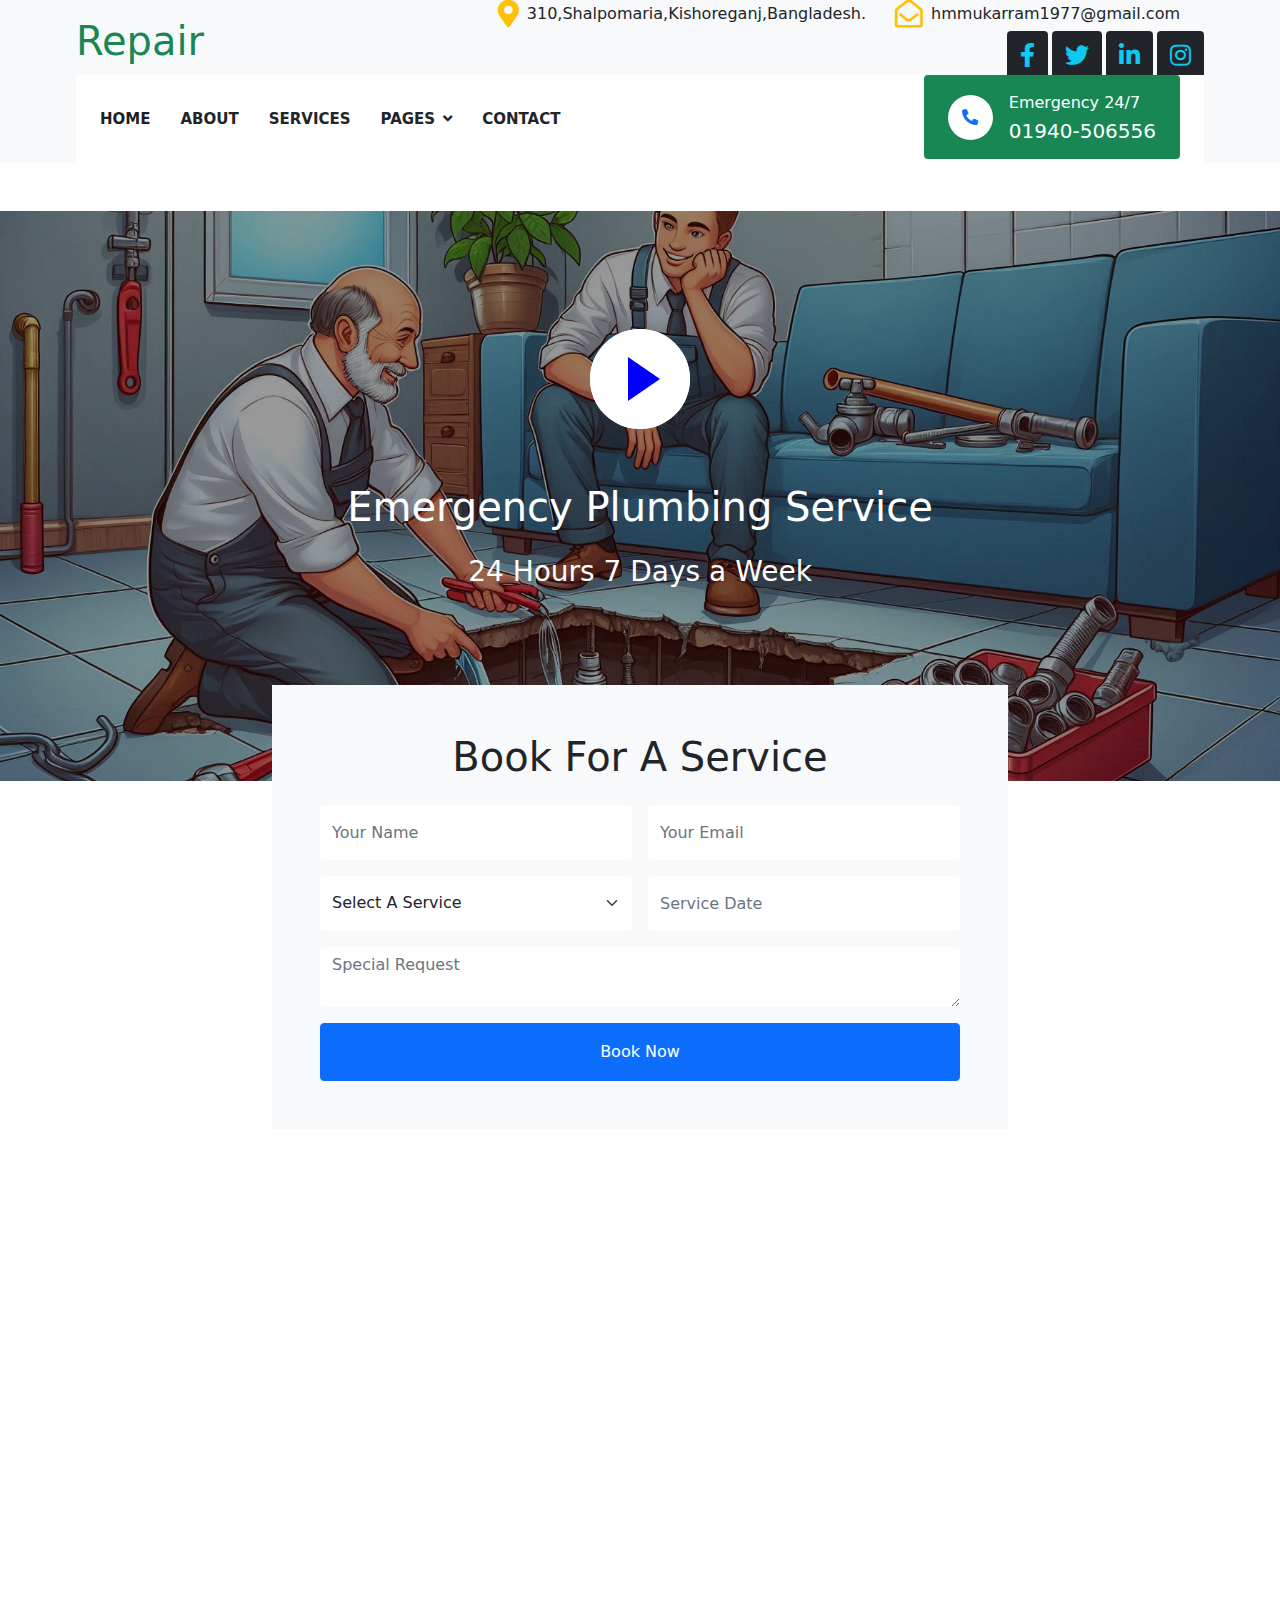
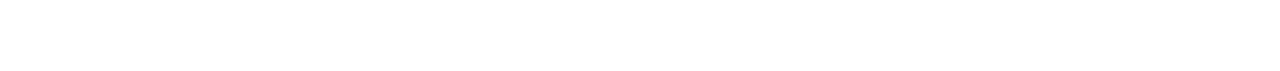
<file: booking.html>
<!DOCTYPE html>
<html lang="en">
<head>
    <meta charset="UTF-8">
    <meta name="viewport" content="width=device-width, initial-scale=1.0">
    <title>Repairing Website</title>
    <!-- Google Web Fonts -->
    <link rel="preconnect" href="https://fonts.googleapis.com">
    <link rel="preconnect" href="https://fonts.gstatic.com" crossorigin>
    <link href="https://fonts.googleapis.com/css2?family=Inter:wght@400;600&family=Roboto:wght@500;700&display=swap" rel="stylesheet">

    <!-- Icon Font Stylesheet -->
    <link href="https://cdnjs.cloudflare.com/ajax/libs/font-awesome/5.10.0/css/all.min.css" rel="stylesheet">
    <link href="https://cdn.jsdelivr.net/npm/bootstrap-icons@1.4.1/font/bootstrap-icons.css" rel="stylesheet">

    <!-- Favicon -->
    <link href="img/favicon.ico" rel="icon">
    <!-- Libraries Stylesheet -->
    <link href="plug/animate/animate.min.css" rel="stylesheet">
    <link href="plug/owlcarousel/assets/owl.carousel.min.css" rel="stylesheet">
    <link href="plug/tempusdominus/css/tempusdominus-bootstrap-4.min.css" rel="stylesheet" />
    <!---Bootstrapt CSS link-->
    <link rel="stylesheet" href="css/bootstrap.min.css">
    <!---Main CSS Link-->
    <link rel="stylesheet" href="index.css">
</head>
<body>
     <!-- Spinner Start -->
     <div id="spinner" class="show bg-white position-fixed translate-middle w-100 vh-100 top-50 start-50 d-flex align-items-center justify-content-center">
        <div class="spinner-border text-info" style="width: 3rem; height: 3rem;" role="status">
            <span class="sr-only">Loading...</span>
        </div>
    </div>
    <!-- Spinner End -->
      <!-- Topbar Start -->
    <div class="container-fluid bg-light d-none d-lg-block">
        <div class="row align-items-center top-bar">
            <div class="col-lg-3 col-md-12 text-center text-lg-start">
                <a href="" class="navbar-brand m-0 p-0">
                    <h1 class="text-success m-0">Repair</h1>
                </a>
            </div>
            <div class="col-lg-9 col-md-12 text-end">
                <div class="h-100 d-inline-flex align-items-center me-4">
                    <i class="fa fa-map-marker-alt text-warning me-2 fs-3"></i>
                    <p class="m-0">310,Shalpomaria,Kishoreganj,Bangladesh.</p>
                </div>
                <div class="h-100 d-inline-flex align-items-center me-4">
                    <i class="far fa-envelope-open text-warning me-2 fs-3"></i>
                    <p class="m-0">hmmukarram1977@gmail.com</p>
                </div>
                <div class="h-100 d-inline-flex align-items-center">
                    <a class="btn btn-sm-square bg-dark text-info me-1 fs-4" href=""><i class="fab fa-facebook-f"></i></a>
                    <a class="btn btn-sm-square bg-dark text-info me-1 fs-4" href=""><i class="fab fa-twitter"></i></a>
                    <a class="btn btn-sm-square bg-dark text-info me-1 fs-4" href=""><i class="fab fa-linkedin-in"></i></a>
                    <a class="btn btn-sm-square bg-dark text-info me-0 fs-4" href=""><i class="fab fa-instagram"></i></a>
                </div>
            </div>
        </div>
    </div>
    <!-- Topbar End -->
     <!-- Navbar Start -->
    <div class="container-fluid nav-bar bg-light">
        <nav class="navbar navbar-expand-lg navbar-light bg-white p-3 py-lg-0 px-lg-4">
            <a href="" class="navbar-brand d-flex align-items-center m-0 p-0 d-lg-none">
                <h1 class="text-success m-0">Repair</h1></a>
                <button class="navbar-toggler py-2 px-3 me-3" type="button" data-bs-toggle="collapse" data-bs-target="#navbarCollapse"
                aria-controls="NavID" aria-expanded="false"
                aria-label="toggle navigation">
                <span class="fa fa-bars text-primary"></span>
                </button>
            <div class="collapse navbar-collapse" id="navbarCollapse">
                <div class="navbar-nav me-auto">
                    <a href="index.html" target="_self" class="nav-item nav-link active" aria-current="page" target="_self" id="nav">Home</a>
                    <a href="about.html" target="_self" class="nav-item nav-link">About</a>
                    <a href="service.html" target="_self" class="nav-item nav-link">Services</a>
                    <div class="nav-item dropdown">
                        <a href="#" class="nav-link dropdown-toggle" data-bs-toggle="dropdown">Pages</a>
                        <div class="dropdown-menu fade-up m-0">
                            <a href="booking.html" target="_self" class="dropdown-item">Booking</a>
                            <a href="technicians.html"target="_self" class="dropdown-item">Technicians</a>
                            <a href="textimonial.html"target="_self" class="dropdown-item">Testimonial</a>
                            <a href="404 page.html" target="_self" class="dropdown-item">404 Page</a>
                        </div>
                    </div>
                    <a href="contact.html" class="nav-item nav-link">Contact</a>
                </div>
                <div class="mt-4 mt-lg-0 me-lg-n4 py-3 px-4 bg-success d-flex align-items-center rounded mb-1">
                    <div class="d-flex flex-shrink-0 align-items-center justify-content-center bg-white rounded-circle" style="width: 45px; height: 45px;">
                        <i class="fa fa-phone-alt text-primary"></i>
                    </div>
                    <div class="ms-3">
                        <p class="mb-1 text-white">Emergency 24/7</p>
                        <h5 class="m-0 text-white">01940-506556</h5>
                    </div>
                </div>
            </div>
        </nav>
    </div>
    <!-- Navbar End -->

    <!-- Booking Start -->
    <div class="container-fluid my-5 px-0">
        <div class="video wow fadeInUp" data-wow-delay="0.1s">
            <button type="button" class="btn-play" data-bs-toggle="modal" data-src="https://www.youtube.com/embed/DWRcNpR6Kdc" data-bs-target="#videoModal">
                <span></span>
            </button>

            <div class="modal fade" id="videoModal" tabindex="-1" aria-labelledby="exampleModalLabel" aria-hidden="true">
                <div class="modal-dialog">
                    <div class="modal-content rounded-0">
                        <div class="modal-header">
                            <h5 class="modal-title" id="exampleModalLabel">Youtube Video</h5>
                            <button type="button" class="btn-close" data-bs-dismiss="modal" aria-label="Close"></button>
                        </div>
                        <div class="modal-body">
                            <!-- 16:9 aspect ratio -->
                            <div class="ratio ratio-16x9">
                                <iframe class="embed-responsive-item" src="" id="video" allowfullscreen allowscriptaccess="always"
                                    allow="autoplay"></iframe>
                            </div>
                        </div>
                    </div>
                </div>
            </div>

            <h1 class="text-white mb-4">Emergency Plumbing Service</h1>
            <h3 class="text-white mb-0">24 Hours 7 Days a Week</h3>
        </div>
        <div class="container position-relative wow fadeInUp" data-wow-delay="0.1s" style="margin-top: -6rem;">
            <div class="row justify-content-center">
                <div class="col-lg-8">
                    <div class="bg-light text-center p-5">
                        <h1 class="mb-4">Book For A Service</h1>
                        <form>
                            <div class="row g-3">
                                <div class="col-12 col-sm-6">
                                    <input type="text" class="form-control border-0" placeholder="Your Name" style="height: 55px;">
                                </div>
                                <div class="col-12 col-sm-6">
                                    <input type="email" class="form-control border-0" placeholder="Your Email" style="height: 55px;">
                                </div>
                                <div class="col-12 col-sm-6">
                                    <select class="form-select border-0" style="height: 55px;">
                                        <option selected>Select A Service</option>
                                        <option value="1">Service 1</option>
                                        <option value="2">Service 2</option>
                                        <option value="3">Service 3</option>
                                    </select>
                                </div>
                                <div class="col-12 col-sm-6">
                                    <div class="date" id="date1" data-target-input="nearest">
                                        <input type="text"
                                            class="form-control border-0 datetimepicker-input"
                                            placeholder="Service Date" data-target="#date1" data-toggle="datetimepicker" style="height: 55px;">
                                    </div>
                                </div>
                                <div class="col-12">
                                    <textarea class="form-control border-0" placeholder="Special Request"></textarea>
                                </div>
                                <div class="col-12">
                                    <button class="btn btn-primary w-100 py-3" type="submit">Book Now</button>
                                </div>
                            </div>
                        </form>
                    </div>
                </div>
            </div>
        </div>
    </div>
    <!-- Booking End -->

     <!-- Footer Start -->
     <div class="container-fluid bg-dark text-light footer pt-5 mt-5 wow fadeIn" data-wow-delay="0.1s">
        <div class="container py-5">
            <div class="row g-3">
                <div class="col-lg-3 col-md-6">
                    <h4 class="text-light mb-4">Address</h4>
                    <p class="mb-2"><i class="fa fa-map-marker-alt me-3 fs-3 text-warning"></i>310,Shalpomaria,Bangladesh</p>
                    <p class="mb-2"><i class="fa fa-phone-alt me-3 fs-3 text-warning"></i>+01940-506556</p>
                    <p class="mb-2"><i class="fa fa-envelope me-3 fs-3 text-warning"></i>hmmukarram1977@gmail.com</p>
                    <div class="d-flex pt-3">
                        <a class="btn btn-outline-light btn-social" href=""><i class="fab fa-twitter"></i></a>
                        <a class="btn btn-outline-light btn-social" href=""><i class="fab fa-facebook-f"></i></a>
                        <a class="btn btn-outline-light btn-social" href=""><i class="fab fa-youtube"></i></a>
                        <a class="btn btn-outline-light btn-social" href=""><i class="fab fa-linkedin-in"></i></a>
                    </div>
                </div>
                <div class="col-lg-3 col-md-6">
                    <h4 class="text-light mb-4">Opening Hours</h4>
                    <h6 class="text-light">Monday - Friday:</h6>
                    <p class="mb-4">09.00 AM - 09.00 PM</p>
                    <h6 class="text-light">Saturday - Sunday:</h6>
                    <p class="mb-0">09.00 AM - 12.00 PM</p>
                </div>
                <div class="col-lg-3 col-md-6">
                    <h4 class="text-light mb-4">Services</h4>
                    <a class="btn btn-link" href="">Drain Cleaning</a>
                    <a class="btn btn-link" href="">Sewer Line</a>
                    <a class="btn btn-link" href="">Water Heating</a>
                    <a class="btn btn-link" href="">Toilet Cleaning</a>
                    <a class="btn btn-link" href="">Broken Pipe</a>
                </div>
                <div class="col-lg-3 col-md-6">
                    <h4 class="text-light mb-4">Newsletter</h4>
                    <p>Dolor amet sit justo amet elitr clita ipsum elitr est.</p>
                    <div class="position-relative mx-auto" style="max-width: 400px;">
                        <input class="form-control border-0 w-100 py-3 ps-4 pe-5" type="text" placeholder="Your email">
                        <button type="button" class="btn btn-warning py-2 position-absolute top-0 end-0 mt-2 me-2">SignUp</button>
                    </div>
                </div>
            </div>
        </div>
        <div class="container">
            <div class="copyright">
                <div class="row">
                    <div class="col-md-12 text-center mb-2">
                        &copy; All Right Reserved. H. M. Mukarram.
                    </div>
                </div>
            </div>
        </div>
    </div>
    <!-- Footer End -->

     <!-- Back to Top -->
     <a href="#" class="btn btn-lg btn-success btn-lg-square rounded-3 back-to-top"><i class="bi bi-arrow-up"></i></a>


<!-- JavaScript Libraries -->
    <script src="https://code.jquery.com/jquery-3.4.1.min.js"></script>
    <script src="plug/wow/wow.min.js"></script>
    <script src="plug/easing/easing.min.js"></script>
    <script src="plug/waypoints/waypoints.min.js"></script>
    <script src="plug/counterup/counterup.min.js"></script>
    <script src="plug/owlcarousel/owl.carousel.min.js"></script>
    <script src="plug/tempusdominus/js/moment.min.js"></script>
    <script src="plug/tempusdominus/js/moment-timezone.min.js"></script>
    <script src="plug/tempusdominus/js/tempusdominus-bootstrap-4.min.js"></script>

    <!---Bootstrapt JS link-->
    <script src="js/bootstrap.bundle.min.js"></script>
    <!---Main JS link-->
    <script src="index.js"></script>
</body>
</html>
</file>
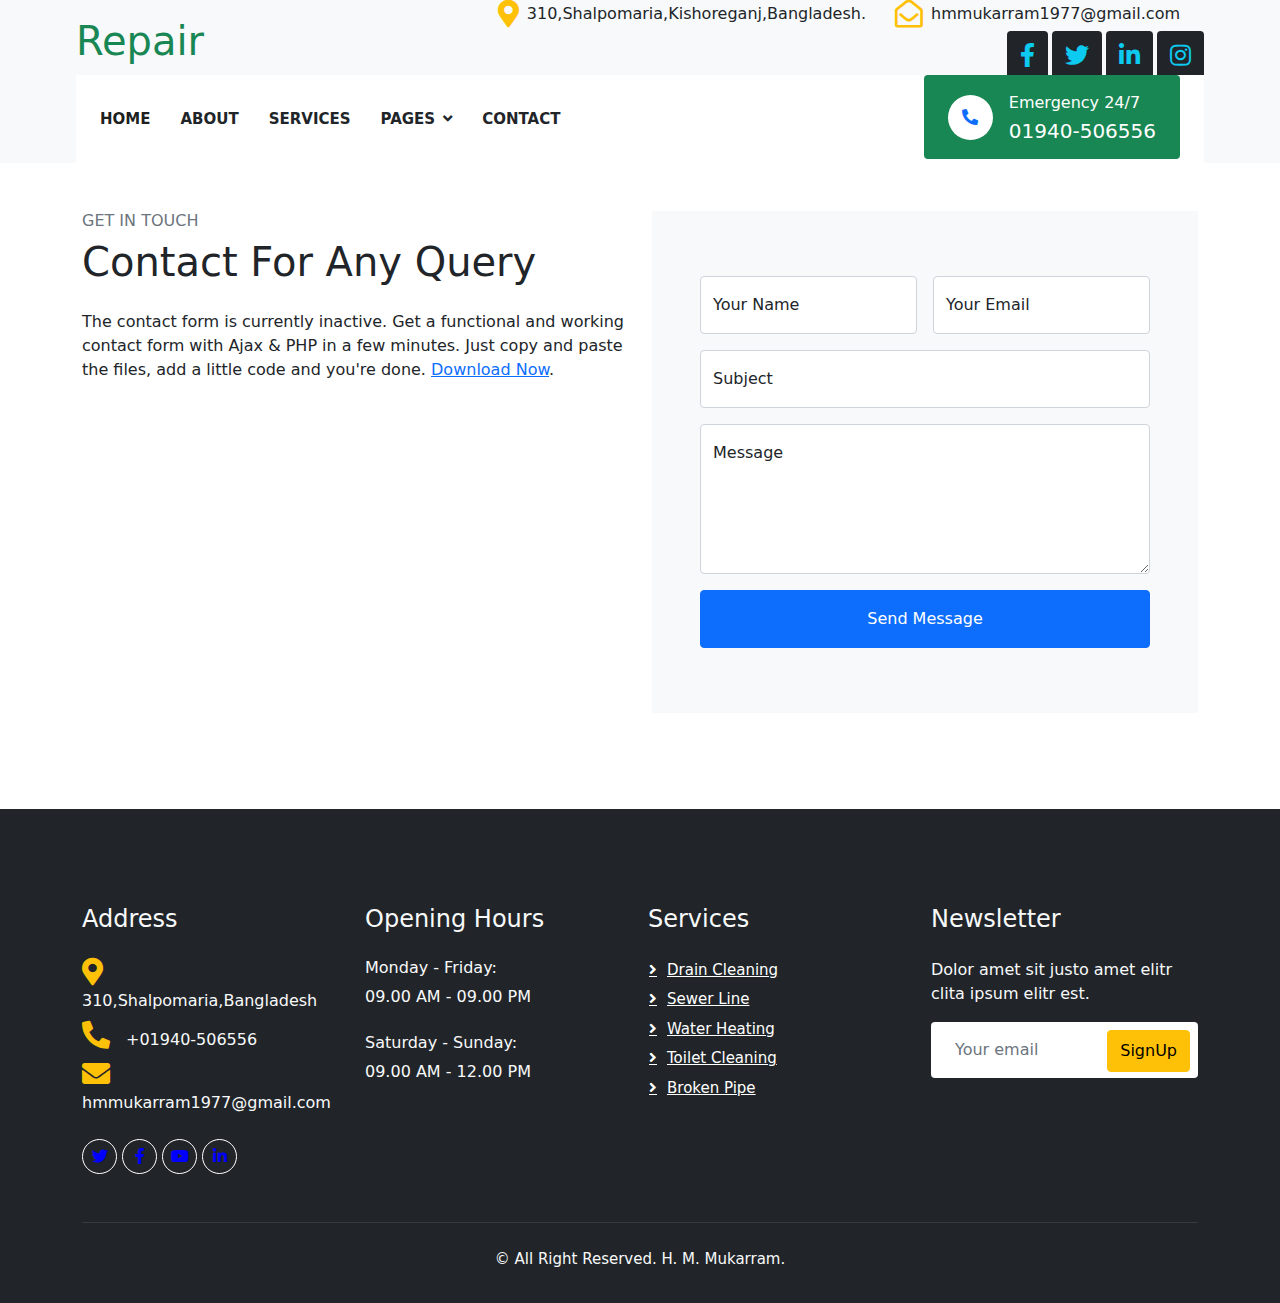
<file: contact.html>
<!DOCTYPE html>
<html lang="en">
<head>
    <meta charset="UTF-8">
    <meta name="viewport" content="width=device-width, initial-scale=1.0">
    <title>Repairing Website</title>
    <!-- Google Web Fonts -->
    <link rel="preconnect" href="https://fonts.googleapis.com">
    <link rel="preconnect" href="https://fonts.gstatic.com" crossorigin>
    <link href="https://fonts.googleapis.com/css2?family=Inter:wght@400;600&family=Roboto:wght@500;700&display=swap" rel="stylesheet">

    <!-- Icon Font Stylesheet -->
    <link href="https://cdnjs.cloudflare.com/ajax/libs/font-awesome/5.10.0/css/all.min.css" rel="stylesheet">
    <link href="https://cdn.jsdelivr.net/npm/bootstrap-icons@1.4.1/font/bootstrap-icons.css" rel="stylesheet">

    <!-- Favicon -->
    <link href="img/favicon.ico" rel="icon">
    <!-- Libraries Stylesheet -->
    <link href="plug/animate/animate.min.css" rel="stylesheet">
    <link href="plug/owlcarousel/assets/owl.carousel.min.css" rel="stylesheet">
    <link href="plug/tempusdominus/css/tempusdominus-bootstrap-4.min.css" rel="stylesheet" />
    <!---Bootstrapt CSS link-->
    <link rel="stylesheet" href="css/bootstrap.min.css">
    <!---Main CSS Link-->
    <link rel="stylesheet" href="index.css">
</head>
<body>
     <!-- Spinner Start -->
     <div id="spinner" class="show bg-white position-fixed translate-middle w-100 vh-100 top-50 start-50 d-flex align-items-center justify-content-center">
        <div class="spinner-border text-info" style="width: 3rem; height: 3rem;" role="status">
            <span class="sr-only">Loading...</span>
        </div>
    </div>
    <!-- Spinner End -->
      <!-- Topbar Start -->
    <div class="container-fluid bg-light d-none d-lg-block">
        <div class="row align-items-center top-bar">
            <div class="col-lg-3 col-md-12 text-center text-lg-start">
                <a href="" class="navbar-brand m-0 p-0">
                    <h1 class="text-success m-0">Repair</h1>
                </a>
            </div>
            <div class="col-lg-9 col-md-12 text-end">
                <div class="h-100 d-inline-flex align-items-center me-4">
                    <i class="fa fa-map-marker-alt text-warning me-2 fs-3"></i>
                    <p class="m-0">310,Shalpomaria,Kishoreganj,Bangladesh.</p>
                </div>
                <div class="h-100 d-inline-flex align-items-center me-4">
                    <i class="far fa-envelope-open text-warning me-2 fs-3"></i>
                    <p class="m-0">hmmukarram1977@gmail.com</p>
                </div>
                <div class="h-100 d-inline-flex align-items-center">
                    <a class="btn btn-sm-square bg-dark text-info me-1 fs-4" href=""><i class="fab fa-facebook-f"></i></a>
                    <a class="btn btn-sm-square bg-dark text-info me-1 fs-4" href=""><i class="fab fa-twitter"></i></a>
                    <a class="btn btn-sm-square bg-dark text-info me-1 fs-4" href=""><i class="fab fa-linkedin-in"></i></a>
                    <a class="btn btn-sm-square bg-dark text-info me-0 fs-4" href=""><i class="fab fa-instagram"></i></a>
                </div>
            </div>
        </div>
    </div>
    <!-- Topbar End -->
     <!-- Navbar Start -->
    <div class="container-fluid nav-bar bg-light">
        <nav class="navbar navbar-expand-lg navbar-light bg-white p-3 py-lg-0 px-lg-4">
            <a href="" class="navbar-brand d-flex align-items-center m-0 p-0 d-lg-none">
                <h1 class="text-success m-0">Repair</h1></a>
                <button class="navbar-toggler py-2 px-3 me-3" type="button" data-bs-toggle="collapse" data-bs-target="#navbarCollapse"
                aria-controls="NavID" aria-expanded="false"
                aria-label="toggle navigation">
                <span class="fa fa-bars text-primary"></span>
                </button>
            <div class="collapse navbar-collapse" id="navbarCollapse">
                <div class="navbar-nav me-auto">
                    <a href="index.html" target="_self" class="nav-item nav-link active" aria-current="page" target="_self" id="nav">Home</a>
                    <a href="about.html" target="_self" class="nav-item nav-link">About</a>
                    <a href="service.html" target="_self" class="nav-item nav-link">Services</a>
                    <div class="nav-item dropdown">
                        <a href="#" class="nav-link dropdown-toggle" data-bs-toggle="dropdown">Pages</a>
                        <div class="dropdown-menu fade-up m-0">
                            <a href="booking.html" target="_self" class="dropdown-item">Booking</a>
                            <a href="technicians.html"target="_self" class="dropdown-item">Technicians</a>
                            <a href="textimonial.html"target="_self" class="dropdown-item">Testimonial</a>
                            <a href="404 page.html" target="_self" class="dropdown-item">404 Page</a>
                        </div>
                    </div>
                    <a href="contact.html" class="nav-item nav-link">Contact</a>
                </div>
                <div class="mt-4 mt-lg-0 me-lg-n4 py-3 px-4 bg-success d-flex align-items-center rounded mb-1">
                    <div class="d-flex flex-shrink-0 align-items-center justify-content-center bg-white rounded-circle" style="width: 45px; height: 45px;">
                        <i class="fa fa-phone-alt text-primary"></i>
                    </div>
                    <div class="ms-3">
                        <p class="mb-1 text-white">Emergency 24/7</p>
                        <h5 class="m-0 text-white">01940-506556</h5>
                    </div>
                </div>
            </div>
        </nav>
    </div>
    <!-- Navbar End -->

    <!-- Contact Start -->
    <div class="container-xxl py-5">
        <div class="container">
            <div class="row g-4">
                <div class="col-md-6 wow fadeInUp" data-wow-delay="0.1s">
                    <h6 class="text-secondary text-uppercase">Get In Touch</h6>
                    <h1 class="mb-4">Contact For Any Query</h1>
                    <p class="mb-4">The contact form is currently inactive. Get a functional and working contact form with Ajax & PHP in a few minutes. Just copy and paste the files, add a little code and you're done. <a href="https://htmlcodex.com/contact-form">Download Now</a>.</p>
                    <iframe class="position-relative w-100"
                        src="https://www.google.com/maps/embed?pb=!1m18!1m12!1m3!1d3001156.4288297426!2d-78.01371936852176!3d42.72876761954724!2m3!1f0!2f0!3f0!3m2!1i1024!2i768!4f13.1!3m3!1m2!1s0x4ccc4bf0f123a5a9%3A0xddcfc6c1de189567!2sNew%20York%2C%20USA!5e0!3m2!1sen!2sbd!4v1603794290143!5m2!1sen!2sbd"
                        frameborder="0" style="height: 300px; border:0;" allowfullscreen="" aria-hidden="false"
                        tabindex="0"></iframe>
                </div>
                <div class="col-md-6 wow fadeInUp" data-wow-delay="0.1s">
                    <div class="bg-light p-5 h-100 d-flex align-items-center">
                        <form>
                            <div class="row g-3">
                                <div class="col-md-6">
                                    <div class="form-floating">
                                        <input type="text" class="form-control" id="name" placeholder="Your Name">
                                        <label for="name">Your Name</label>
                                    </div>
                                </div>
                                <div class="col-md-6">
                                    <div class="form-floating">
                                        <input type="email" class="form-control" id="email" placeholder="Your Email">
                                        <label for="email">Your Email</label>
                                    </div>
                                </div>
                                <div class="col-12">
                                    <div class="form-floating">
                                        <input type="text" class="form-control" id="subject" placeholder="Subject">
                                        <label for="subject">Subject</label>
                                    </div>
                                </div>
                                <div class="col-12">
                                    <div class="form-floating">
                                        <textarea class="form-control" placeholder="Leave a message here" id="message" style="height: 150px"></textarea>
                                        <label for="message">Message</label>
                                    </div>
                                </div>
                                <div class="col-12">
                                    <button class="btn btn-primary w-100 py-3" type="submit">Send Message</button>
                                </div>
                            </div>
                        </form>
                    </div>
                </div>
            </div>
        </div>
    </div>
    <!-- Contact End -->


     <!-- Footer Start -->
     <div class="container-fluid bg-dark text-light footer pt-5 mt-5 wow fadeIn" data-wow-delay="0.1s">
        <div class="container py-5">
            <div class="row g-3">
                <div class="col-lg-3 col-md-6">
                    <h4 class="text-light mb-4">Address</h4>
                    <p class="mb-2"><i class="fa fa-map-marker-alt me-3 fs-3 text-warning"></i>310,Shalpomaria,Bangladesh</p>
                    <p class="mb-2"><i class="fa fa-phone-alt me-3 fs-3 text-warning"></i>+01940-506556</p>
                    <p class="mb-2"><i class="fa fa-envelope me-3 fs-3 text-warning"></i>hmmukarram1977@gmail.com</p>
                    <div class="d-flex pt-3">
                        <a class="btn btn-outline-light btn-social" href=""><i class="fab fa-twitter"></i></a>
                        <a class="btn btn-outline-light btn-social" href=""><i class="fab fa-facebook-f"></i></a>
                        <a class="btn btn-outline-light btn-social" href=""><i class="fab fa-youtube"></i></a>
                        <a class="btn btn-outline-light btn-social" href=""><i class="fab fa-linkedin-in"></i></a>
                    </div>
                </div>
                <div class="col-lg-3 col-md-6">
                    <h4 class="text-light mb-4">Opening Hours</h4>
                    <h6 class="text-light">Monday - Friday:</h6>
                    <p class="mb-4">09.00 AM - 09.00 PM</p>
                    <h6 class="text-light">Saturday - Sunday:</h6>
                    <p class="mb-0">09.00 AM - 12.00 PM</p>
                </div>
                <div class="col-lg-3 col-md-6">
                    <h4 class="text-light mb-4">Services</h4>
                    <a class="btn btn-link" href="">Drain Cleaning</a>
                    <a class="btn btn-link" href="">Sewer Line</a>
                    <a class="btn btn-link" href="">Water Heating</a>
                    <a class="btn btn-link" href="">Toilet Cleaning</a>
                    <a class="btn btn-link" href="">Broken Pipe</a>
                </div>
                <div class="col-lg-3 col-md-6">
                    <h4 class="text-light mb-4">Newsletter</h4>
                    <p>Dolor amet sit justo amet elitr clita ipsum elitr est.</p>
                    <div class="position-relative mx-auto" style="max-width: 400px;">
                        <input class="form-control border-0 w-100 py-3 ps-4 pe-5" type="text" placeholder="Your email">
                        <button type="button" class="btn btn-warning py-2 position-absolute top-0 end-0 mt-2 me-2">SignUp</button>
                    </div>
                </div>
            </div>
        </div>
        <div class="container">
            <div class="copyright">
                <div class="row">
                    <div class="col-md-12 text-center mb-2">
                        &copy; All Right Reserved. H. M. Mukarram.
                    </div>
                </div>
            </div>
        </div>
    </div>
    <!-- Footer End -->

     <!-- Back to Top -->
     <a href="#" class="btn btn-lg btn-success btn-lg-square rounded-3 back-to-top"><i class="bi bi-arrow-up"></i></a>


<!-- JavaScript Libraries -->
    <script src="https://code.jquery.com/jquery-3.4.1.min.js"></script>
    <script src="plug/wow/wow.min.js"></script>
    <script src="plug/easing/easing.min.js"></script>
    <script src="plug/waypoints/waypoints.min.js"></script>
    <script src="plug/counterup/counterup.min.js"></script>
    <script src="plug/owlcarousel/owl.carousel.min.js"></script>
    <script src="plug/tempusdominus/js/moment.min.js"></script>
    <script src="plug/tempusdominus/js/moment-timezone.min.js"></script>
    <script src="plug/tempusdominus/js/tempusdominus-bootstrap-4.min.js"></script>

    <!---Bootstrapt JS link-->
    <script src="js/bootstrap.bundle.min.js"></script>
    <!---Main JS link-->
    <script src="index.js"></script>
</body>
</html>
</file>
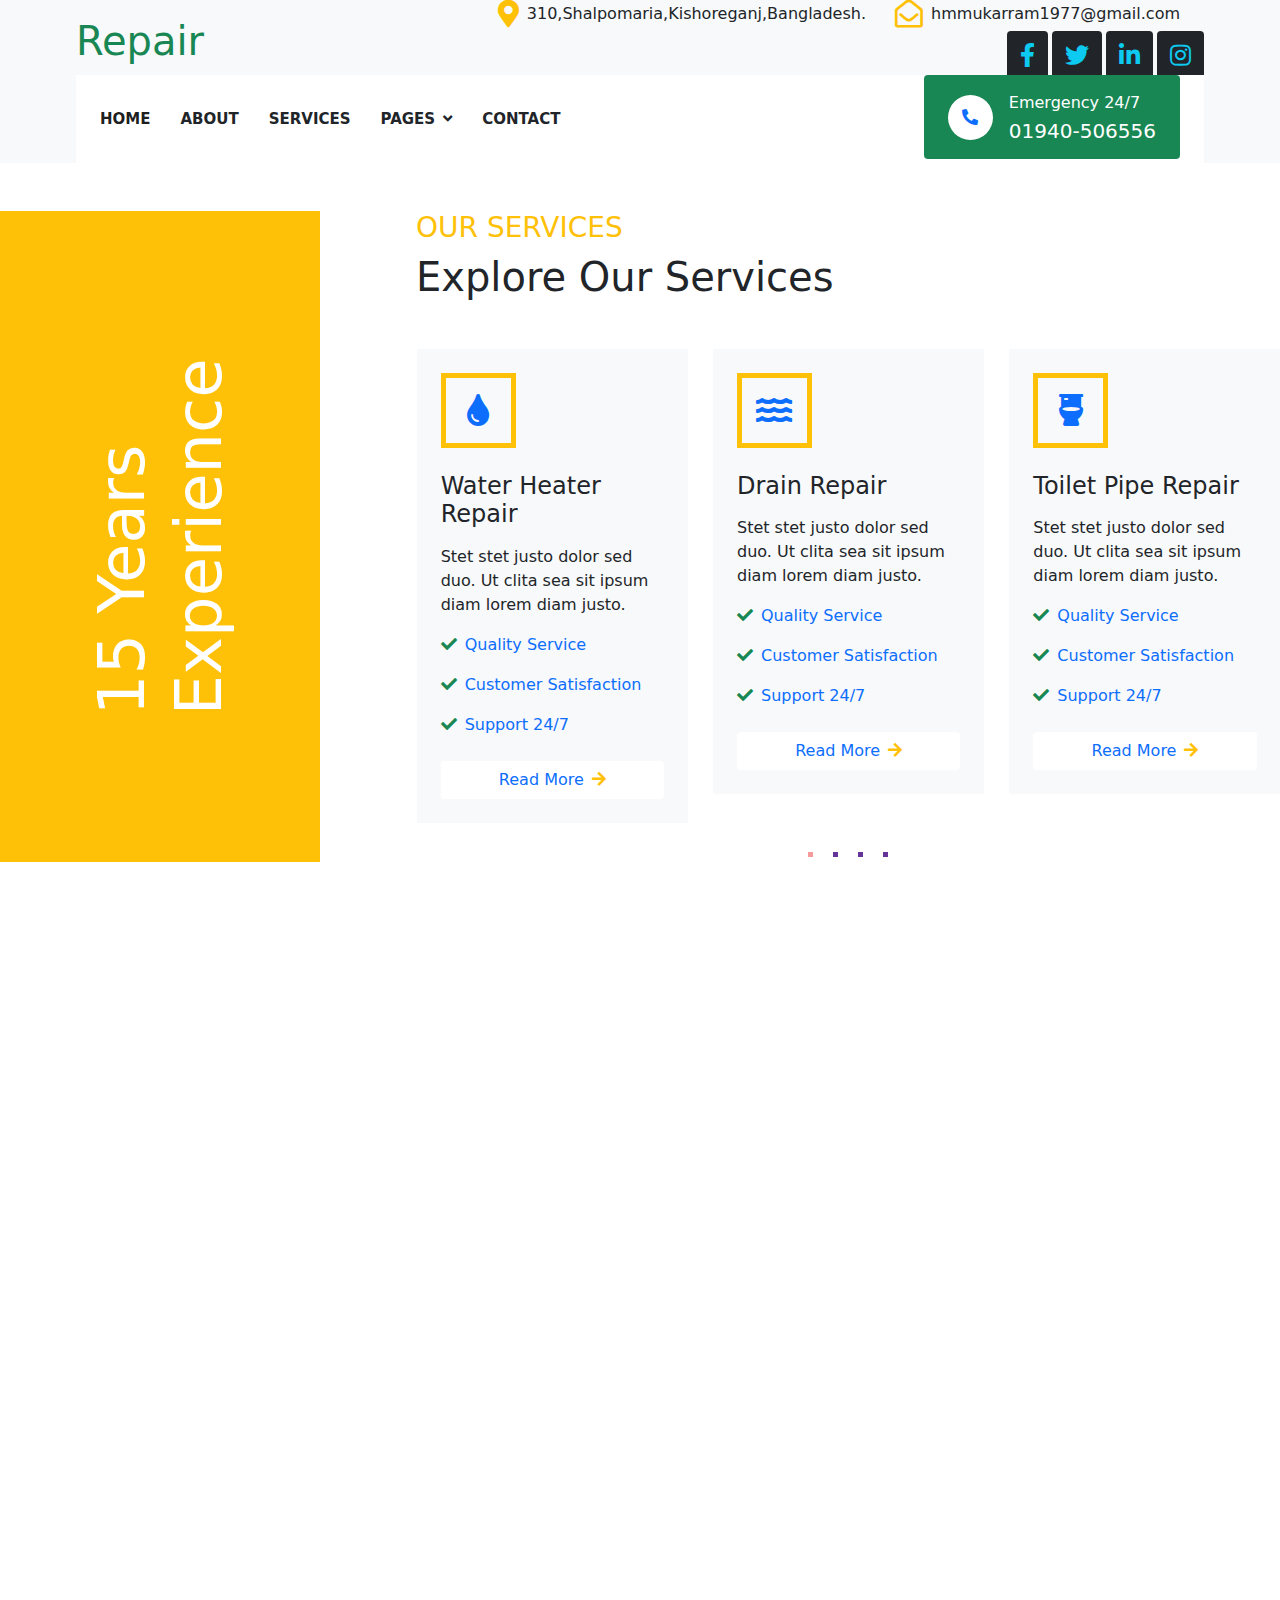
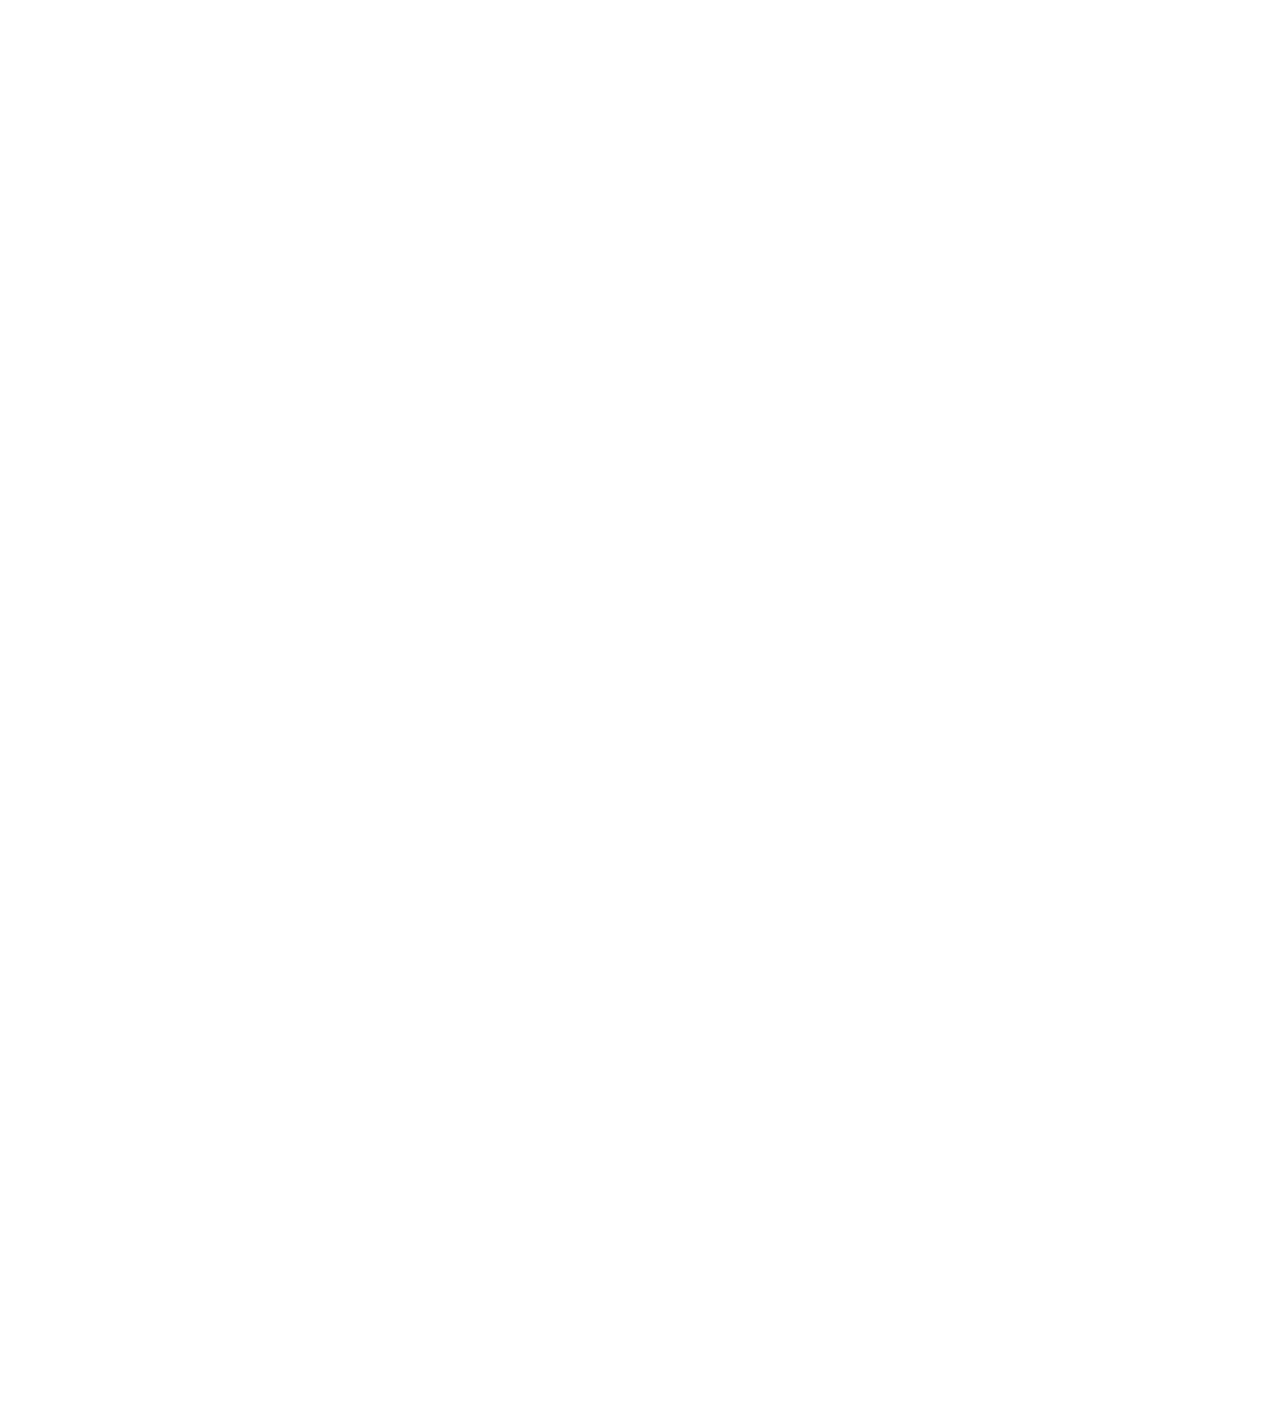
<file: service.html>
<!DOCTYPE html>
<html lang="en">
<head>
    <meta charset="UTF-8">
    <meta name="viewport" content="width=device-width, initial-scale=1.0">
    <title>Repairing Website</title>
    <!-- Google Web Fonts -->
    <link rel="preconnect" href="https://fonts.googleapis.com">
    <link rel="preconnect" href="https://fonts.gstatic.com" crossorigin>
    <link href="https://fonts.googleapis.com/css2?family=Inter:wght@400;600&family=Roboto:wght@500;700&display=swap" rel="stylesheet">

    <!-- Icon Font Stylesheet -->
    <link href="https://cdnjs.cloudflare.com/ajax/libs/font-awesome/5.10.0/css/all.min.css" rel="stylesheet">
    <link href="https://cdn.jsdelivr.net/npm/bootstrap-icons@1.4.1/font/bootstrap-icons.css" rel="stylesheet">

    <!-- Favicon -->
    <link href="img/favicon.ico" rel="icon">
    <!-- Libraries Stylesheet -->
    <link href="plug/animate/animate.min.css" rel="stylesheet">
    <link href="plug/owlcarousel/assets/owl.carousel.min.css" rel="stylesheet">
    <link href="plug/tempusdominus/css/tempusdominus-bootstrap-4.min.css" rel="stylesheet" />
    <!---Bootstrapt CSS link-->
    <link rel="stylesheet" href="css/bootstrap.min.css">
    <!---Main CSS Link-->
    <link rel="stylesheet" href="index.css">
</head>
<body>
     <!-- Spinner Start -->
     <div id="spinner" class="show bg-white position-fixed translate-middle w-100 vh-100 top-50 start-50 d-flex align-items-center justify-content-center">
        <div class="spinner-border text-info" style="width: 3rem; height: 3rem;" role="status">
            <span class="sr-only">Loading...</span>
        </div>
    </div>
    <!-- Spinner End -->
      <!-- Topbar Start -->
    <div class="container-fluid bg-light d-none d-lg-block">
        <div class="row align-items-center top-bar">
            <div class="col-lg-3 col-md-12 text-center text-lg-start">
                <a href="" class="navbar-brand m-0 p-0">
                    <h1 class="text-success m-0">Repair</h1>
                </a>
            </div>
            <div class="col-lg-9 col-md-12 text-end">
                <div class="h-100 d-inline-flex align-items-center me-4">
                    <i class="fa fa-map-marker-alt text-warning me-2 fs-3"></i>
                    <p class="m-0">310,Shalpomaria,Kishoreganj,Bangladesh.</p>
                </div>
                <div class="h-100 d-inline-flex align-items-center me-4">
                    <i class="far fa-envelope-open text-warning me-2 fs-3"></i>
                    <p class="m-0">hmmukarram1977@gmail.com</p>
                </div>
                <div class="h-100 d-inline-flex align-items-center">
                    <a class="btn btn-sm-square bg-dark text-info me-1 fs-4" href=""><i class="fab fa-facebook-f"></i></a>
                    <a class="btn btn-sm-square bg-dark text-info me-1 fs-4" href=""><i class="fab fa-twitter"></i></a>
                    <a class="btn btn-sm-square bg-dark text-info me-1 fs-4" href=""><i class="fab fa-linkedin-in"></i></a>
                    <a class="btn btn-sm-square bg-dark text-info me-0 fs-4" href=""><i class="fab fa-instagram"></i></a>
                </div>
            </div>
        </div>
    </div>
    <!-- Topbar End -->
     <!-- Navbar Start -->
    <div class="container-fluid nav-bar bg-light">
        <nav class="navbar navbar-expand-lg navbar-light bg-white p-3 py-lg-0 px-lg-4">
            <a href="" class="navbar-brand d-flex align-items-center m-0 p-0 d-lg-none">
                <h1 class="text-success m-0">Repair</h1></a>
                <button class="navbar-toggler py-2 px-3 me-3" type="button" data-bs-toggle="collapse" data-bs-target="#navbarCollapse"
                aria-controls="NavID" aria-expanded="false"
                aria-label="toggle navigation">
                <span class="fa fa-bars text-primary"></span>
                </button>
            <div class="collapse navbar-collapse" id="navbarCollapse">
                <div class="navbar-nav me-auto">
                    <a href="index.html" target="_self" class="nav-item nav-link active" aria-current="page" target="_self" id="nav">Home</a>
                    <a href="about.html" target="_self" class="nav-item nav-link">About</a>
                    <a href="service.html" target="_self" class="nav-item nav-link">Services</a>
                    <div class="nav-item dropdown">
                        <a href="#" class="nav-link dropdown-toggle" data-bs-toggle="dropdown">Pages</a>
                        <div class="dropdown-menu fade-up m-0">
                            <a href="booking.html" target="_self" class="dropdown-item">Booking</a>
                            <a href="technicians.html"target="_self" class="dropdown-item">Technicians</a>
                            <a href="textimonial.html"target="_self" class="dropdown-item">Testimonial</a>
                            <a href="404 page.html" target="_self" class="dropdown-item">404 Page</a>
                        </div>
                    </div>
                    <a href="contact.html" class="nav-item nav-link">Contact</a>
                </div>
                <div class="mt-4 mt-lg-0 me-lg-n4 py-3 px-4 bg-success d-flex align-items-center rounded mb-1">
                    <div class="d-flex flex-shrink-0 align-items-center justify-content-center bg-white rounded-circle" style="width: 45px; height: 45px;">
                        <i class="fa fa-phone-alt text-primary"></i>
                    </div>
                    <div class="ms-3">
                        <p class="mb-1 text-white">Emergency 24/7</p>
                        <h5 class="m-0 text-white">01940-506556</h5>
                    </div>
                </div>
            </div>
        </nav>
    </div>
    <!-- Navbar End -->

    <!-- Service Start -->
    <div class="container-fluid py-5 px-4 px-lg-0">
        <div class="row g-0">
            <div class="col-lg-3 d-none d-lg-flex">
                <div class="d-flex align-items-center justify-content-center bg-warning w-100 h-100">
                    <h1 class="display-3 text-white m-0" style="transform: rotate(-90deg);">15 Years Experience</h1>
                </div>
            </div>
            <div class="col-md-12 col-lg-9">
                <div class="ms-lg-5 ps-lg-5">
                    <div class="text-center text-lg-start wow fadeInUp" data-wow-delay="0.1s">
                        <h3 class="text-warning text-uppercase">Our Services</h3>
                        <h1 class="mb-5">Explore Our Services</h1>
                    </div>
                    <div class="owl-carousel service-carousel position-relative wow fadeInUp" data-wow-delay="0.1s">
                        <div class="bg-light p-4">
                            <div class="d-flex align-items-center justify-content-center border border-5 border-warning mb-4" style="width: 75px; height: 75px;">
                                <i class="fa fa-water fa-2x text-primary"></i>
                            </div>
                            <h4 class="mb-3">Drain Repair</h4>
                            <p>Stet stet justo dolor sed duo. Ut clita sea sit ipsum diam lorem diam justo.</p>
                            <p class="text-primary fw-medium"><i class="fa fa-check text-success me-2"></i>Quality Service</p>
                            <p class="text-primary fw-medium"><i class="fa fa-check text-success me-2"></i>Customer Satisfaction</p>
                            <p class="text-primary fw-medium"><i class="fa fa-check text-success me-2"></i>Support 24/7</p>
                            <a href="" class="btn bg-white text-primary w-100 mt-2">Read More<i class="fa fa-arrow-right text-warning ms-2"></i></a>
                        </div>
                        <div class="bg-light p-4">
                            <div class="d-flex align-items-center justify-content-center border border-5 border-warning mb-4" style="width: 75px; height: 75px;">
                                <i class="fa fa-toilet fa-2x text-primary"></i>
                            </div>
                            <h4 class="mb-3">Toilet Pipe Repair</h4>
                            <p>Stet stet justo dolor sed duo. Ut clita sea sit ipsum diam lorem diam justo.</p>
                            <p class="text-primary fw-medium"><i class="fa fa-check text-success me-2"></i>Quality Service</p>
                            <p class="text-primary fw-medium"><i class="fa fa-check text-success me-2"></i>Customer Satisfaction</p>
                            <p class="text-primary fw-medium"><i class="fa fa-check text-success me-2"></i>Support 24/7</p>
                            <a href="" class="btn bg-white text-primary w-100 mt-2">Read More<i class="fa fa-arrow-right text-warning ms-2"></i></a>
                        </div>
                        <div class="bg-light p-4">
                            <div class="d-flex align-items-center justify-content-center border border-5 border-warning mb-4" style="width: 75px; height: 75px;">
                                <i class="fa fa-shower fa-2x text-primary"></i>
                            </div>
                            <h4 class="mb-3">Sewer Line Repair</h4>
                            <p>Stet stet justo dolor sed duo. Ut clita sea sit ipsum diam lorem diam justo.</p>
                            <p class="text-primary fw-medium"><i class="fa fa-check text-success me-2"></i>Quality Service</p>
                            <p class="text-primary fw-medium"><i class="fa fa-check text-success me-2"></i>Customer Satisfaction</p>
                            <p class="text-primary fw-medium"><i class="fa fa-check text-success me-2"></i>Support 24/7</p>
                            <a href="" class="btn bg-white text-primary w-100 mt-2">Read More<i class="fa fa-arrow-right text-warning ms-2"></i></a>
                        </div>
                        <div class="bg-light p-4">
                            <div class="d-flex align-items-center justify-content-center border border-5 border-warning mb-4" style="width: 75px; height: 75px;">
                                <i class="fa fa-tint fa-2x text-primary"></i>
                            </div>
                            <h4 class="mb-3">Water Heater Repair</h4>
                            <p>Stet stet justo dolor sed duo. Ut clita sea sit ipsum diam lorem diam justo.</p>
                            <p class="text-primary fw-medium"><i class="fa fa-check text-success me-2"></i>Quality Service</p>
                            <p class="text-primary fw-medium"><i class="fa fa-check text-success me-2"></i>Customer Satisfaction</p>
                            <p class="text-primary fw-medium"><i class="fa fa-check text-success me-2"></i>Support 24/7</p>
                            <a href="" class="btn bg-white text-primary w-100 mt-2">Read More<i class="fa fa-arrow-right text-warning ms-2"></i></a>
                        </div>
                    </div>
                </div>
            </div>
        </div>
    </div>
    <!-- Service End -->

    <!-- Booking Start -->
    <div class="container-fluid my-5 px-0">
        <div class="video wow fadeInUp" data-wow-delay="0.1s">
            <button type="button" class="btn-play" data-bs-toggle="modal" data-src="https://www.youtube.com/embed/DWRcNpR6Kdc" data-bs-target="#videoModal">
                <span></span>
            </button>

            <div class="modal fade" id="videoModal" tabindex="-1" aria-labelledby="exampleModalLabel" aria-hidden="true">
                <div class="modal-dialog">
                    <div class="modal-content rounded-0">
                        <div class="modal-header">
                            <h5 class="modal-title" id="exampleModalLabel">Youtube Video</h5>
                            <button type="button" class="btn-close" data-bs-dismiss="modal" aria-label="Close"></button>
                        </div>
                        <div class="modal-body">
                            <!-- 16:9 aspect ratio -->
                            <div class="ratio ratio-16x9">
                                <iframe class="embed-responsive-item" src="" id="video" allowfullscreen allowscriptaccess="always"
                                    allow="autoplay"></iframe>
                            </div>
                        </div>
                    </div>
                </div>
            </div>

            <h1 class="text-white mb-4">Emergency Plumbing Service</h1>
            <h3 class="text-white mb-0">24 Hours 7 Days a Week</h3>
        </div>
        <div class="container position-relative wow fadeInUp" data-wow-delay="0.1s" style="margin-top: -6rem;">
            <div class="row justify-content-center">
                <div class="col-lg-8">
                    <div class="bg-light text-center p-5">
                        <h1 class="mb-4">Book For A Service</h1>
                        <form>
                            <div class="row g-3">
                                <div class="col-12 col-sm-6">
                                    <input type="text" class="form-control border-0" placeholder="Your Name" style="height: 55px;">
                                </div>
                                <div class="col-12 col-sm-6">
                                    <input type="email" class="form-control border-0" placeholder="Your Email" style="height: 55px;">
                                </div>
                                <div class="col-12 col-sm-6">
                                    <select class="form-select border-0" style="height: 55px;">
                                        <option selected>Select A Service</option>
                                        <option value="1">Service 1</option>
                                        <option value="2">Service 2</option>
                                        <option value="3">Service 3</option>
                                    </select>
                                </div>
                                <div class="col-12 col-sm-6">
                                    <div class="date" id="date1" data-target-input="nearest">
                                        <input type="text"
                                            class="form-control border-0 datetimepicker-input"
                                            placeholder="Service Date" data-target="#date1" data-toggle="datetimepicker" style="height: 55px;">
                                    </div>
                                </div>
                                <div class="col-12">
                                    <textarea class="form-control border-0" placeholder="Special Request"></textarea>
                                </div>
                                <div class="col-12">
                                    <button class="btn btn-primary w-100 py-3" type="submit">Book Now</button>
                                </div>
                            </div>
                        </form>
                    </div>
                </div>
            </div>
        </div>
    </div>
    <!-- Booking End -->
     <!-- Testimonial Start -->
    <div class="container-xxl py-5 wow fadeInUp" data-wow-delay="0.1s">
        <div class="container">
            <div class="text-center">
                <h3 class="text-warning text-uppercase">Testimonial</h3>
                <h1 class="mb-5">Our Clients Say!</h1>
            </div>
            <div class="owl-carousel testimonial-carousel position-relative wow fadeInUp" data-wow-delay="0.1s">
                <div class="testimonial-item text-center">
                    <div class="testimonial-text bg-light text-center p-4 mb-4">
                        <p class="mb-0">Tempor erat elitr rebum at clita. Diam dolor diam ipsum sit diam amet diam et eos. Clita erat ipsum et lorem et sit.</p>
                    </div>
                    <img class="bg-light rounded-circle p-2 mx-auto mb-2" src="pictures/testimonial-1.jpg" style="width: 80px; height: 80px;">
                    <div class="mb-2">
                        <small class="fa fa-star text-warning"></small>
                        <small class="fa fa-star text-warning"></small>
                        <small class="fa fa-star text-warning"></small>
                        <small class="fa fa-star text-warning"></small>
                        <small class="fa fa-star text-warning"></small>
                    </div>
                    <h5 class="mb-1">Hussain Mohammed Mukarram</h5>
                    <p class="m-0">Business</p>
                </div>
                <div class="testimonial-item text-center">
                    <div class="testimonial-text bg-light text-center p-4 mb-4">
                        <p class="mb-0">Tempor erat elitr rebum at clita. Diam dolor diam ipsum sit diam amet diam et eos. Clita erat ipsum et lorem et sit.</p>
                    </div>
                    <img class="bg-light rounded-circle p-2 mx-auto mb-2" src="pictures/testimonial-2.jpg" style="width: 80px; height: 80px;">
                    <div class="mb-2">
                        <small class="fa fa-star text-warning"></small>
                        <small class="fa fa-star text-warning"></small>
                        <small class="fa fa-star text-warning"></small>
                        <small class="fa fa-star text-warning"></small>
                        <small class="fa fa-star text-warning"></small>
                    </div>
                    <h5 class="mb-1">Farzaza Akhter</h5>
                    <p class="m-0">Teacher</p>
                </div>
                <div class="testimonial-item text-center">
                    <div class="testimonial-text bg-light text-center p-4 mb-4">
                        <p class="mb-0">Tempor erat elitr rebum at clita. Diam dolor diam ipsum sit diam amet diam et eos. Clita erat ipsum et lorem et sit.</p>
                    </div>
                    <img class="bg-light rounded-circle p-2 mx-auto mb-2" src="pictures/testimonial-3.jpg" style="width: 80px; height: 80px;">
                    <div class="mb-2">
                        <small class="fa fa-star text-warning"></small>
                        <small class="fa fa-star text-warning"></small>
                        <small class="fa fa-star text-warning"></small>
                        <small class="fa fa-star text-warning"></small>
                        <small class="fa fa-star text-warning"></small>
                    </div>
                    <h5 class="mb-1">Md.Mahime Hussain Azan</h5>
                    <p class="m-0">Student</p>
                </div>
                <div class="testimonial-item text-center">
                    <div class="testimonial-text bg-light text-center p-4 mb-4">
                        <p class="mb-0">Tempor erat elitr rebum at clita. Diam dolor diam ipsum sit diam amet diam et eos. Clita erat ipsum et lorem et sit.</p>
                    </div>
                    <img class="bg-light rounded-circle p-2 mx-auto mb-2" src="pictures/testimonial-4.jpg" style="width: 80px; height: 80px;">
                    <div class="mb-2">
                        <small class="fa fa-star text-warning"></small>
                        <small class="fa fa-star text-warning"></small>
                        <small class="fa fa-star text-warning"></small>
                        <small class="fa fa-star text-warning"></small>
                        <small class="fa fa-star text-warning"></small>
                    </div>
                    <h5 class="mb-1">Maherima Jahine Eusha</h5>
                    <p class="m-0">Student</p>
                </div>
            </div>
        </div>
    </div>
    <!-- Testimonial End -->


     <!-- Footer Start -->
     <div class="container-fluid bg-dark text-light footer pt-5 mt-5 wow fadeIn" data-wow-delay="0.1s">
        <div class="container py-5">
            <div class="row g-3">
                <div class="col-lg-3 col-md-6">
                    <h4 class="text-light mb-4">Address</h4>
                    <p class="mb-2"><i class="fa fa-map-marker-alt me-3 fs-3 text-warning"></i>310,Shalpomaria,Bangladesh</p>
                    <p class="mb-2"><i class="fa fa-phone-alt me-3 fs-3 text-warning"></i>+01940-506556</p>
                    <p class="mb-2"><i class="fa fa-envelope me-3 fs-3 text-warning"></i>hmmukarram1977@gmail.com</p>
                    <div class="d-flex pt-3">
                        <a class="btn btn-outline-light btn-social" href=""><i class="fab fa-twitter"></i></a>
                        <a class="btn btn-outline-light btn-social" href=""><i class="fab fa-facebook-f"></i></a>
                        <a class="btn btn-outline-light btn-social" href=""><i class="fab fa-youtube"></i></a>
                        <a class="btn btn-outline-light btn-social" href=""><i class="fab fa-linkedin-in"></i></a>
                    </div>
                </div>
                <div class="col-lg-3 col-md-6">
                    <h4 class="text-light mb-4">Opening Hours</h4>
                    <h6 class="text-light">Monday - Friday:</h6>
                    <p class="mb-4">09.00 AM - 09.00 PM</p>
                    <h6 class="text-light">Saturday - Sunday:</h6>
                    <p class="mb-0">09.00 AM - 12.00 PM</p>
                </div>
                <div class="col-lg-3 col-md-6">
                    <h4 class="text-light mb-4">Services</h4>
                    <a class="btn btn-link" href="">Drain Cleaning</a>
                    <a class="btn btn-link" href="">Sewer Line</a>
                    <a class="btn btn-link" href="">Water Heating</a>
                    <a class="btn btn-link" href="">Toilet Cleaning</a>
                    <a class="btn btn-link" href="">Broken Pipe</a>
                </div>
                <div class="col-lg-3 col-md-6">
                    <h4 class="text-light mb-4">Newsletter</h4>
                    <p>Dolor amet sit justo amet elitr clita ipsum elitr est.</p>
                    <div class="position-relative mx-auto" style="max-width: 400px;">
                        <input class="form-control border-0 w-100 py-3 ps-4 pe-5" type="text" placeholder="Your email">
                        <button type="button" class="btn btn-warning py-2 position-absolute top-0 end-0 mt-2 me-2">SignUp</button>
                    </div>
                </div>
            </div>
        </div>
        <div class="container">
            <div class="copyright">
                <div class="row">
                    <div class="col-md-12 text-center mb-2">
                        &copy; All Right Reserved. H. M. Mukarram.
                    </div>
                </div>
            </div>
        </div>
    </div>
    <!-- Footer End -->

     <!-- Back to Top -->
     <a href="#" class="btn btn-lg btn-success btn-lg-square rounded-3 back-to-top"><i class="bi bi-arrow-up"></i></a>


<!-- JavaScript Libraries -->
    <script src="https://code.jquery.com/jquery-3.4.1.min.js"></script>
    <script src="plug/wow/wow.min.js"></script>
    <script src="plug/easing/easing.min.js"></script>
    <script src="plug/waypoints/waypoints.min.js"></script>
    <script src="plug/counterup/counterup.min.js"></script>
    <script src="plug/owlcarousel/owl.carousel.min.js"></script>
    <script src="plug/tempusdominus/js/moment.min.js"></script>
    <script src="plug/tempusdominus/js/moment-timezone.min.js"></script>
    <script src="plug/tempusdominus/js/tempusdominus-bootstrap-4.min.js"></script>

    <!---Bootstrapt JS link-->
    <script src="js/bootstrap.bundle.min.js"></script>
    <!---Main JS link-->
    <script src="index.js"></script>
</body>
</html>
</file>
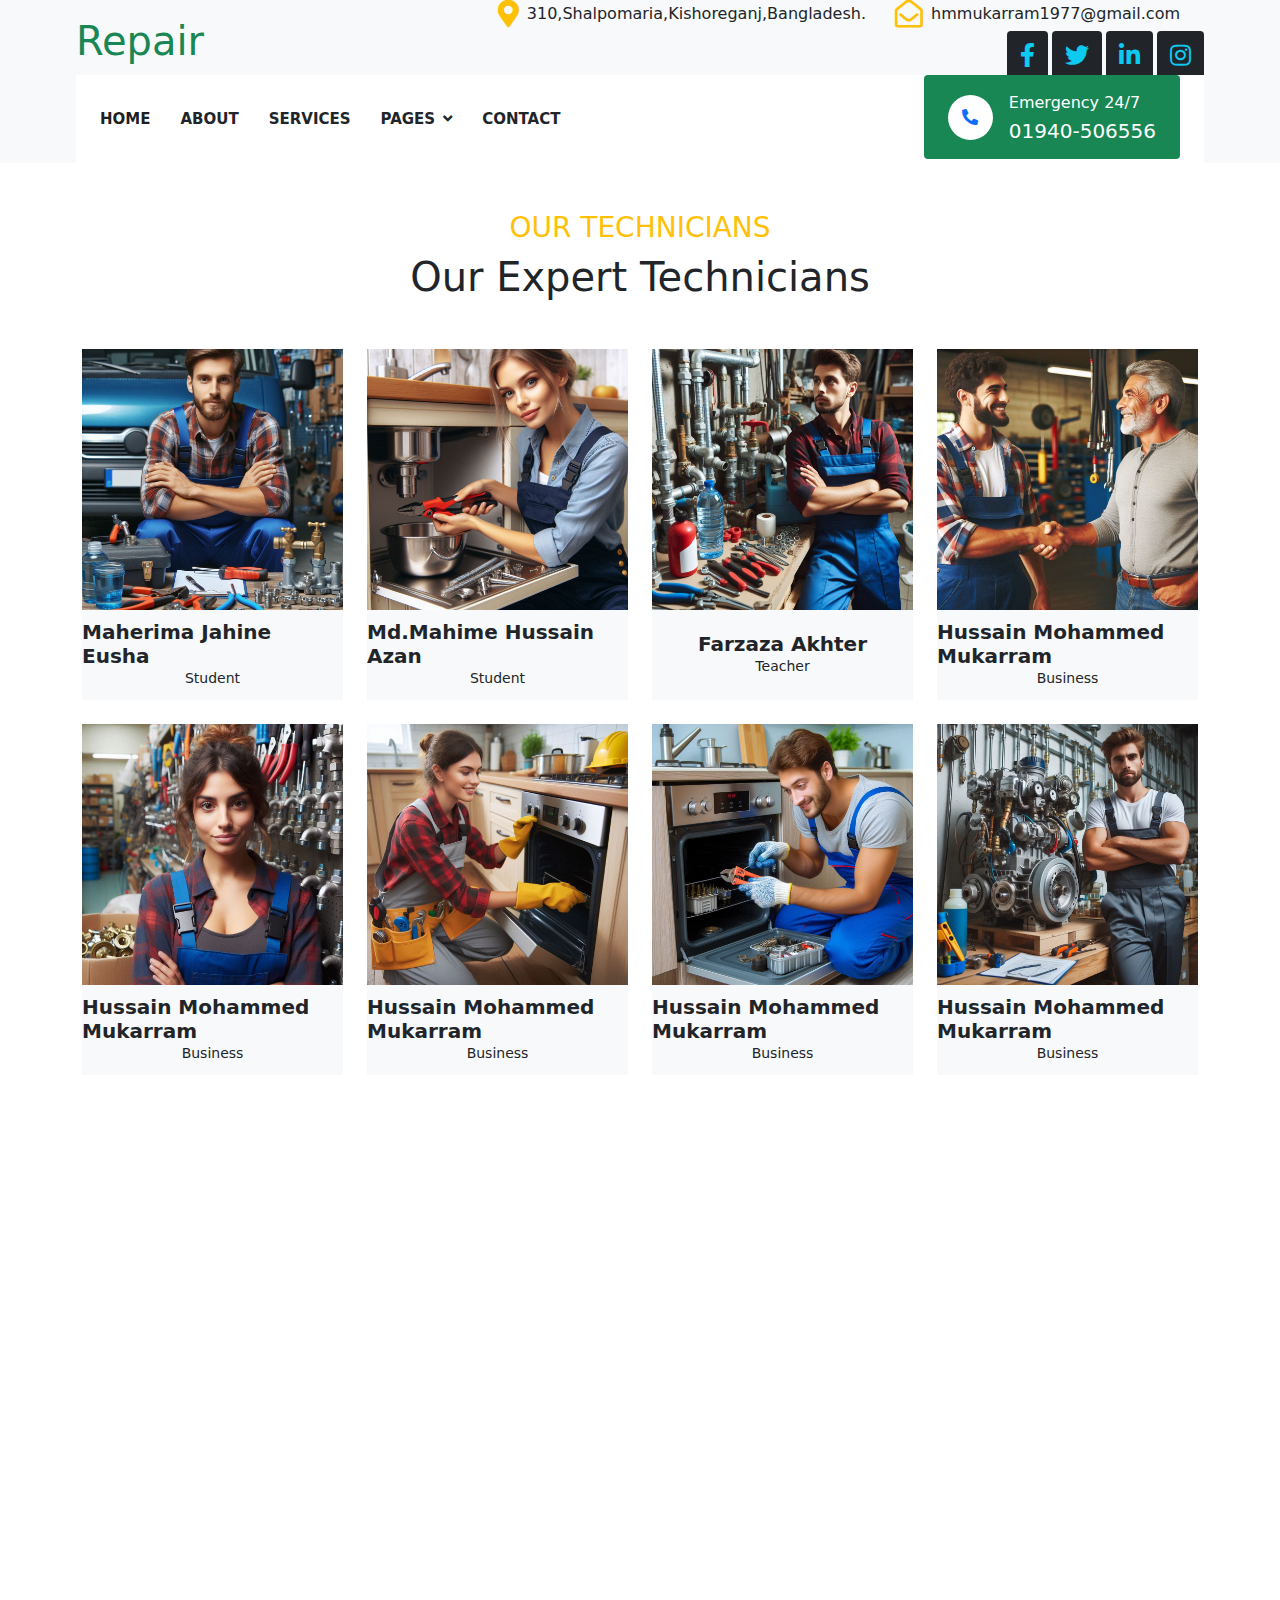
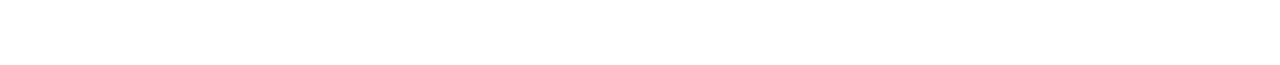
<file: technicians.html>
<!DOCTYPE html>
<html lang="en">
<head>
    <meta charset="UTF-8">
    <meta name="viewport" content="width=device-width, initial-scale=1.0">
    <title>Repairing Website</title>
    <!-- Google Web Fonts -->
    <link rel="preconnect" href="https://fonts.googleapis.com">
    <link rel="preconnect" href="https://fonts.gstatic.com" crossorigin>
    <link href="https://fonts.googleapis.com/css2?family=Inter:wght@400;600&family=Roboto:wght@500;700&display=swap" rel="stylesheet">

    <!-- Icon Font Stylesheet -->
    <link href="https://cdnjs.cloudflare.com/ajax/libs/font-awesome/5.10.0/css/all.min.css" rel="stylesheet">
    <link href="https://cdn.jsdelivr.net/npm/bootstrap-icons@1.4.1/font/bootstrap-icons.css" rel="stylesheet">

    <!-- Favicon -->
    <link href="img/favicon.ico" rel="icon">
    <!-- Libraries Stylesheet -->
    <link href="plug/animate/animate.min.css" rel="stylesheet">
    <link href="plug/owlcarousel/assets/owl.carousel.min.css" rel="stylesheet">
    <link href="plug/tempusdominus/css/tempusdominus-bootstrap-4.min.css" rel="stylesheet" />
    <!---Bootstrapt CSS link-->
    <link rel="stylesheet" href="css/bootstrap.min.css">
    <!---Main CSS Link-->
    <link rel="stylesheet" href="index.css">
</head>
<body>
     <!-- Spinner Start -->
     <div id="spinner" class="show bg-white position-fixed translate-middle w-100 vh-100 top-50 start-50 d-flex align-items-center justify-content-center">
        <div class="spinner-border text-info" style="width: 3rem; height: 3rem;" role="status">
            <span class="sr-only">Loading...</span>
        </div>
    </div>
    <!-- Spinner End -->
      <!-- Topbar Start -->
    <div class="container-fluid bg-light d-none d-lg-block">
        <div class="row align-items-center top-bar">
            <div class="col-lg-3 col-md-12 text-center text-lg-start">
                <a href="" class="navbar-brand m-0 p-0">
                    <h1 class="text-success m-0">Repair</h1>
                </a>
            </div>
            <div class="col-lg-9 col-md-12 text-end">
                <div class="h-100 d-inline-flex align-items-center me-4">
                    <i class="fa fa-map-marker-alt text-warning me-2 fs-3"></i>
                    <p class="m-0">310,Shalpomaria,Kishoreganj,Bangladesh.</p>
                </div>
                <div class="h-100 d-inline-flex align-items-center me-4">
                    <i class="far fa-envelope-open text-warning me-2 fs-3"></i>
                    <p class="m-0">hmmukarram1977@gmail.com</p>
                </div>
                <div class="h-100 d-inline-flex align-items-center">
                    <a class="btn btn-sm-square bg-dark text-info me-1 fs-4" href=""><i class="fab fa-facebook-f"></i></a>
                    <a class="btn btn-sm-square bg-dark text-info me-1 fs-4" href=""><i class="fab fa-twitter"></i></a>
                    <a class="btn btn-sm-square bg-dark text-info me-1 fs-4" href=""><i class="fab fa-linkedin-in"></i></a>
                    <a class="btn btn-sm-square bg-dark text-info me-0 fs-4" href=""><i class="fab fa-instagram"></i></a>
                </div>
            </div>
        </div>
    </div>
    <!-- Topbar End -->
     <!-- Navbar Start -->
    <div class="container-fluid nav-bar bg-light">
        <nav class="navbar navbar-expand-lg navbar-light bg-white p-3 py-lg-0 px-lg-4">
            <a href="" class="navbar-brand d-flex align-items-center m-0 p-0 d-lg-none">
                <h1 class="text-success m-0">Repair</h1></a>
                <button class="navbar-toggler py-2 px-3 me-3" type="button" data-bs-toggle="collapse" data-bs-target="#navbarCollapse"
                aria-controls="NavID" aria-expanded="false"
                aria-label="toggle navigation">
                <span class="fa fa-bars text-primary"></span>
                </button>
            <div class="collapse navbar-collapse" id="navbarCollapse">
                <div class="navbar-nav me-auto">
                    <a href="index.html" target="_self" class="nav-item nav-link active" aria-current="page" target="_self" id="nav">Home</a>
                    <a href="about.html" target="_self" class="nav-item nav-link">About</a>
                    <a href="service.html" target="_self" class="nav-item nav-link">Services</a>
                    <div class="nav-item dropdown">
                        <a href="#" class="nav-link dropdown-toggle" data-bs-toggle="dropdown">Pages</a>
                        <div class="dropdown-menu fade-up m-0">
                            <a href="booking.html" target="_self" class="dropdown-item">Booking</a>
                            <a href="technicians.html"target="_self" class="dropdown-item">Technicians</a>
                            <a href="textimonial.html"target="_self" class="dropdown-item">Testimonial</a>
                            <a href="404 page.html" target="_self" class="dropdown-item">404 Page</a>
                        </div>
                    </div>
                    <a href="contact.html" class="nav-item nav-link">Contact</a>
                </div>
                <div class="mt-4 mt-lg-0 me-lg-n4 py-3 px-4 bg-success d-flex align-items-center rounded mb-1">
                    <div class="d-flex flex-shrink-0 align-items-center justify-content-center bg-white rounded-circle" style="width: 45px; height: 45px;">
                        <i class="fa fa-phone-alt text-primary"></i>
                    </div>
                    <div class="ms-3">
                        <p class="mb-1 text-white">Emergency 24/7</p>
                        <h5 class="m-0 text-white">01940-506556</h5>
                    </div>
                </div>
            </div>
        </nav>
    </div>
    <!-- Navbar End -->

    <!-- Team Start -->
    <div class="container-xxl py-5">
        <div class="container">
            <div class="text-center wow fadeInUp" data-wow-delay="0.1s">
                <h3 class="text-warning text-uppercase">Our Technicians</h3>
                <h1 class="mb-5">Our Expert Technicians</h1>
            </div>
            <div class="row g-4">
                <div class="col-lg-3 col-md-6 wow fadeInUp" data-wow-delay="0.1s">
                    <div class="team-item">
                        <div class="position-relative overflow-hidden">
                            <img class="img-fluid" src="pictures/service-1 (11).jfif" alt="">
                        </div>
                        <div class="team-text">
                            <div class="bg-light">
                                <h5 class="fw-bold mb-0">Maherima Jahine Eusha</h5>
                                <small>Student</small>
                            </div>
                            <div class="bg-primary">
                                <a class="btn btn-square mx-1" href=""><i class="fab fa-facebook-f"></i></a>
                                <a class="btn btn-square mx-1" href=""><i class="fab fa-twitter"></i></a>
                                <a class="btn btn-square mx-1" href=""><i class="fab fa-instagram"></i></a>
                            </div>
                        </div>
                    </div>
                </div>
                <div class="col-lg-3 col-md-6 wow fadeInUp" data-wow-delay="0.3s">
                    <div class="team-item">
                        <div class="position-relative overflow-hidden">
                            <img class="img-fluid" src="pictures/service-2.jfif" alt="">
                        </div>
                        <div class="team-text">
                            <div class="bg-light">
                                <h5 class="fw-bold mb-0">Md.Mahime Hussain Azan</h5>
                                <small>Student</small>
                            </div>
                            <div class="bg-primary">
                                <a class="btn btn-square mx-1" href=""><i class="fab fa-facebook-f"></i></a>
                                <a class="btn btn-square mx-1" href=""><i class="fab fa-twitter"></i></a>
                                <a class="btn btn-square mx-1" href=""><i class="fab fa-instagram"></i></a>
                            </div>
                        </div>
                    </div>
                </div>
                <div class="col-lg-3 col-md-6 wow fadeInUp" data-wow-delay="0.5s">
                    <div class="team-item">
                        <div class="position-relative overflow-hidden">
                            <img class="img-fluid" src="pictures/service-3.jfif" alt="">
                        </div>
                        <div class="team-text">
                            <div class="bg-light">
                                <h5 class="fw-bold mb-0">Farzaza Akhter</h5>
                                <small>Teacher</small>
                            </div>
                            <div class="bg-primary">
                                <a class="btn btn-square mx-1" href=""><i class="fab fa-facebook-f"></i></a>
                                <a class="btn btn-square mx-1" href=""><i class="fab fa-twitter"></i></a>
                                <a class="btn btn-square mx-1" href=""><i class="fab fa-instagram"></i></a>
                            </div>
                        </div>
                    </div>
                </div>
                <div class="col-lg-3 col-md-6 wow fadeInUp" data-wow-delay="0.7s">
                    <div class="team-item">
                        <div class="position-relative overflow-hidden">
                            <img class="img-fluid" src="pictures/service-1 (1).jfif" alt="">
                        </div>
                        <div class="team-text">
                            <div class="bg-light">
                                <h5 class="fw-bold mb-0">Hussain Mohammed Mukarram</h5>
                                <small>Business</small>
                            </div>
                            <div class="bg-primary">
                                <a class="btn btn-square mx-1" href=""><i class="fab fa-facebook-f"></i></a>
                                <a class="btn btn-square mx-1" href=""><i class="fab fa-twitter"></i></a>
                                <a class="btn btn-square mx-1" href=""><i class="fab fa-instagram"></i></a>
                            </div>
                        </div>
                    </div>
                </div>
                <div class="col-lg-3 col-md-6 wow fadeInUp" data-wow-delay="0.7s">
                    <div class="team-item">
                        <div class="position-relative overflow-hidden">
                            <img class="img-fluid" src="pictures/service-1 (5).jfif" alt="">
                        </div>
                        <div class="team-text">
                            <div class="bg-light">
                                <h5 class="fw-bold mb-0">Hussain Mohammed Mukarram</h5>
                                <small>Business</small>
                            </div>
                            <div class="bg-primary">
                                <a class="btn btn-square mx-1" href=""><i class="fab fa-facebook-f"></i></a>
                                <a class="btn btn-square mx-1" href=""><i class="fab fa-twitter"></i></a>
                                <a class="btn btn-square mx-1" href=""><i class="fab fa-instagram"></i></a>
                            </div>
                        </div>
                    </div>
                </div>
                <div class="col-lg-3 col-md-6 wow fadeInUp" data-wow-delay="0.7s">
                    <div class="team-item">
                        <div class="position-relative overflow-hidden">
                            <img class="img-fluid" src="pictures/service-1 (9).jfif" alt="">
                        </div>
                        <div class="team-text">
                            <div class="bg-light">
                                <h5 class="fw-bold mb-0">Hussain Mohammed Mukarram</h5>
                                <small>Business</small>
                            </div>
                            <div class="bg-primary">
                                <a class="btn btn-square mx-1" href=""><i class="fab fa-facebook-f"></i></a>
                                <a class="btn btn-square mx-1" href=""><i class="fab fa-twitter"></i></a>
                                <a class="btn btn-square mx-1" href=""><i class="fab fa-instagram"></i></a>
                            </div>
                        </div>
                    </div>
                </div>
                <div class="col-lg-3 col-md-6 wow fadeInUp" data-wow-delay="0.7s">
                    <div class="team-item">
                        <div class="position-relative overflow-hidden">
                            <img class="img-fluid" src="pictures/service-1 (7).jfif" alt="">
                        </div>
                        <div class="team-text">
                            <div class="bg-light">
                                <h5 class="fw-bold mb-0">Hussain Mohammed Mukarram</h5>
                                <small>Business</small>
                            </div>
                            <div class="bg-primary">
                                <a class="btn btn-square mx-1" href=""><i class="fab fa-facebook-f"></i></a>
                                <a class="btn btn-square mx-1" href=""><i class="fab fa-twitter"></i></a>
                                <a class="btn btn-square mx-1" href=""><i class="fab fa-instagram"></i></a>
                            </div>
                        </div>
                    </div>
                </div>
                <div class="col-lg-3 col-md-6 wow fadeInUp" data-wow-delay="0.7s">
                    <div class="team-item">
                        <div class="position-relative overflow-hidden">
                            <img class="img-fluid" src="pictures/service-1 (19).jfif" alt="">
                        </div>
                        <div class="team-text">
                            <div class="bg-light">
                                <h5 class="fw-bold mb-0">Hussain Mohammed Mukarram</h5>
                                <small>Business</small>
                            </div>
                            <div class="bg-primary">
                                <a class="btn btn-square mx-1" href=""><i class="fab fa-facebook-f"></i></a>
                                <a class="btn btn-square mx-1" href=""><i class="fab fa-twitter"></i></a>
                                <a class="btn btn-square mx-1" href=""><i class="fab fa-instagram"></i></a>
                            </div>
                        </div>
                    </div>
                </div>
            </div>
        </div>
    </div>
    <!-- Team End -->

     <!-- Footer Start -->
     <div class="container-fluid bg-dark text-light footer pt-5 mt-5 wow fadeIn" data-wow-delay="0.1s">
        <div class="container py-5">
            <div class="row g-3">
                <div class="col-lg-3 col-md-6">
                    <h4 class="text-light mb-4">Address</h4>
                    <p class="mb-2"><i class="fa fa-map-marker-alt me-3 fs-3 text-warning"></i>310,Shalpomaria,Bangladesh</p>
                    <p class="mb-2"><i class="fa fa-phone-alt me-3 fs-3 text-warning"></i>+01940-506556</p>
                    <p class="mb-2"><i class="fa fa-envelope me-3 fs-3 text-warning"></i>hmmukarram1977@gmail.com</p>
                    <div class="d-flex pt-3">
                        <a class="btn btn-outline-light btn-social" href=""><i class="fab fa-twitter"></i></a>
                        <a class="btn btn-outline-light btn-social" href=""><i class="fab fa-facebook-f"></i></a>
                        <a class="btn btn-outline-light btn-social" href=""><i class="fab fa-youtube"></i></a>
                        <a class="btn btn-outline-light btn-social" href=""><i class="fab fa-linkedin-in"></i></a>
                    </div>
                </div>
                <div class="col-lg-3 col-md-6">
                    <h4 class="text-light mb-4">Opening Hours</h4>
                    <h6 class="text-light">Monday - Friday:</h6>
                    <p class="mb-4">09.00 AM - 09.00 PM</p>
                    <h6 class="text-light">Saturday - Sunday:</h6>
                    <p class="mb-0">09.00 AM - 12.00 PM</p>
                </div>
                <div class="col-lg-3 col-md-6">
                    <h4 class="text-light mb-4">Services</h4>
                    <a class="btn btn-link" href="">Drain Cleaning</a>
                    <a class="btn btn-link" href="">Sewer Line</a>
                    <a class="btn btn-link" href="">Water Heating</a>
                    <a class="btn btn-link" href="">Toilet Cleaning</a>
                    <a class="btn btn-link" href="">Broken Pipe</a>
                </div>
                <div class="col-lg-3 col-md-6">
                    <h4 class="text-light mb-4">Newsletter</h4>
                    <p>Dolor amet sit justo amet elitr clita ipsum elitr est.</p>
                    <div class="position-relative mx-auto" style="max-width: 400px;">
                        <input class="form-control border-0 w-100 py-3 ps-4 pe-5" type="text" placeholder="Your email">
                        <button type="button" class="btn btn-warning py-2 position-absolute top-0 end-0 mt-2 me-2">SignUp</button>
                    </div>
                </div>
            </div>
        </div>
        <div class="container">
            <div class="copyright">
                <div class="row">
                    <div class="col-md-12 text-center mb-2">
                        &copy; All Right Reserved. H. M. Mukarram.
                    </div>
                </div>
            </div>
        </div>
    </div>
    <!-- Footer End -->

     <!-- Back to Top -->
     <a href="#" class="btn btn-lg btn-success btn-lg-square rounded-3 back-to-top"><i class="bi bi-arrow-up"></i></a>


<!-- JavaScript Libraries -->
    <script src="https://code.jquery.com/jquery-3.4.1.min.js"></script>
    <script src="plug/wow/wow.min.js"></script>
    <script src="plug/easing/easing.min.js"></script>
    <script src="plug/waypoints/waypoints.min.js"></script>
    <script src="plug/counterup/counterup.min.js"></script>
    <script src="plug/owlcarousel/owl.carousel.min.js"></script>
    <script src="plug/tempusdominus/js/moment.min.js"></script>
    <script src="plug/tempusdominus/js/moment-timezone.min.js"></script>
    <script src="plug/tempusdominus/js/tempusdominus-bootstrap-4.min.js"></script>

    <!---Bootstrapt JS link-->
    <script src="js/bootstrap.bundle.min.js"></script>
    <!---Main JS link-->
    <script src="index.js"></script>
</body>
</html>
</file>
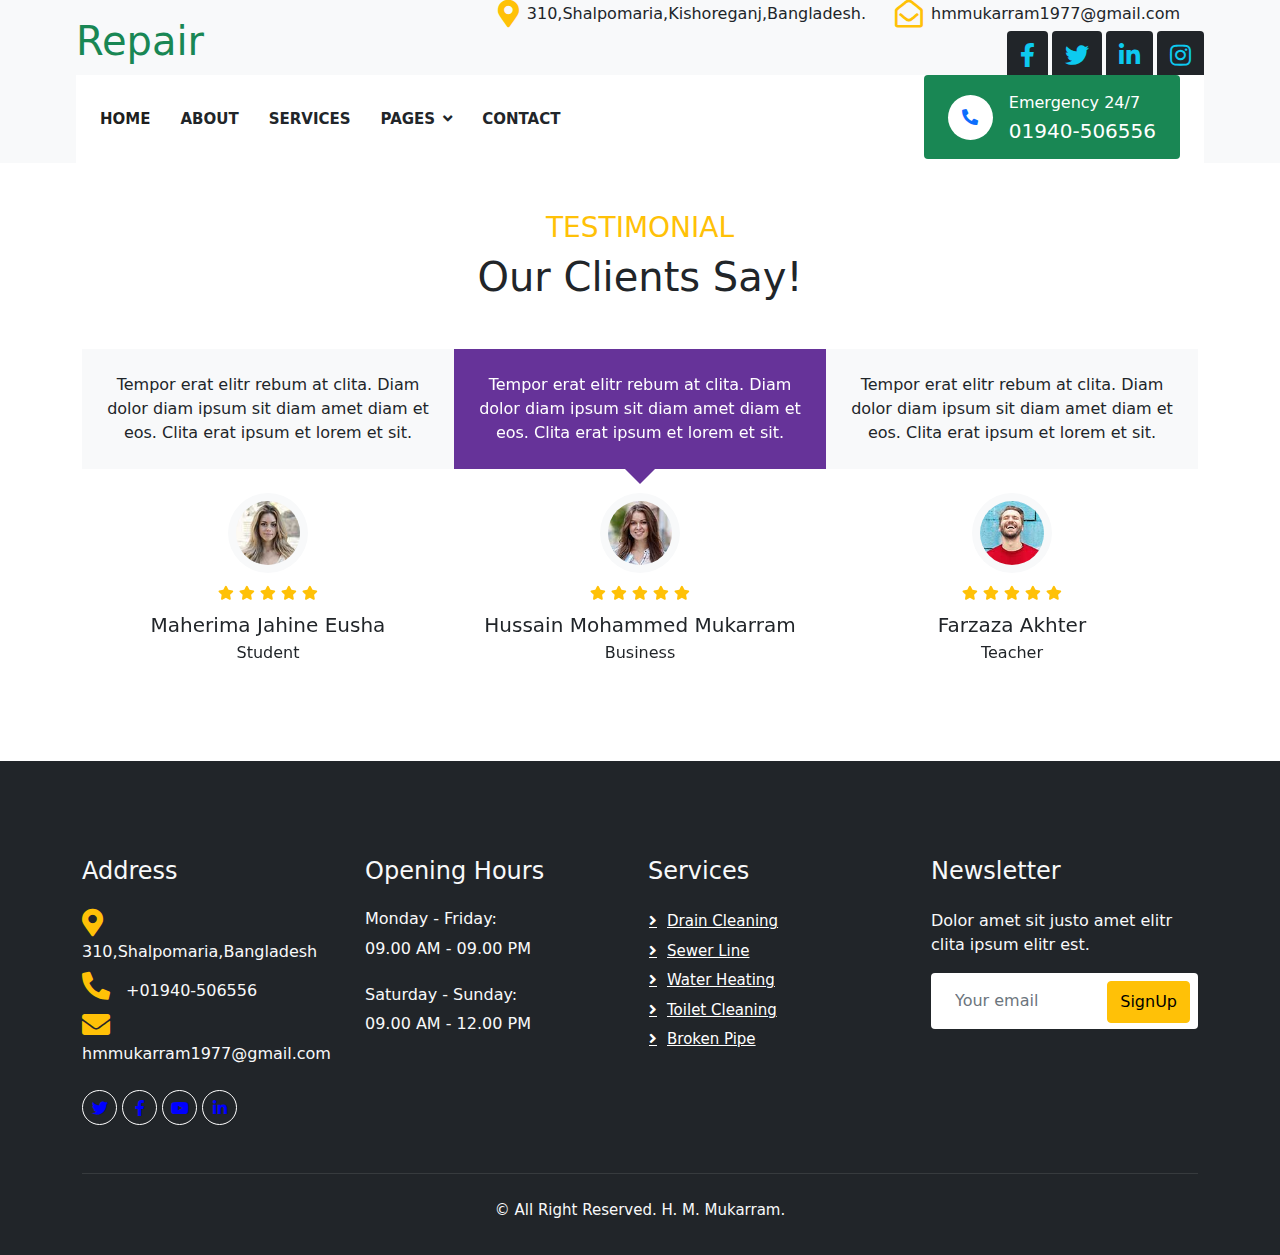
<file: textimonial.html>
<!DOCTYPE html>
<html lang="en">
<head>
    <meta charset="UTF-8">
    <meta name="viewport" content="width=device-width, initial-scale=1.0">
    <title>Repairing Website</title>
    <!-- Google Web Fonts -->
    <link rel="preconnect" href="https://fonts.googleapis.com">
    <link rel="preconnect" href="https://fonts.gstatic.com" crossorigin>
    <link href="https://fonts.googleapis.com/css2?family=Inter:wght@400;600&family=Roboto:wght@500;700&display=swap" rel="stylesheet">

    <!-- Icon Font Stylesheet -->
    <link href="https://cdnjs.cloudflare.com/ajax/libs/font-awesome/5.10.0/css/all.min.css" rel="stylesheet">
    <link href="https://cdn.jsdelivr.net/npm/bootstrap-icons@1.4.1/font/bootstrap-icons.css" rel="stylesheet">

    <!-- Favicon -->
    <link href="img/favicon.ico" rel="icon">
    <!-- Libraries Stylesheet -->
    <link href="plug/animate/animate.min.css" rel="stylesheet">
    <link href="plug/owlcarousel/assets/owl.carousel.min.css" rel="stylesheet">
    <link href="plug/tempusdominus/css/tempusdominus-bootstrap-4.min.css" rel="stylesheet" />
    <!---Bootstrapt CSS link-->
    <link rel="stylesheet" href="css/bootstrap.min.css">
    <!---Main CSS Link-->
    <link rel="stylesheet" href="index.css">
</head>
<body>
     <!-- Spinner Start -->
     <div id="spinner" class="show bg-white position-fixed translate-middle w-100 vh-100 top-50 start-50 d-flex align-items-center justify-content-center">
        <div class="spinner-border text-info" style="width: 3rem; height: 3rem;" role="status">
            <span class="sr-only">Loading...</span>
        </div>
    </div>
    <!-- Spinner End -->
      <!-- Topbar Start -->
    <div class="container-fluid bg-light d-none d-lg-block">
        <div class="row align-items-center top-bar">
            <div class="col-lg-3 col-md-12 text-center text-lg-start">
                <a href="" class="navbar-brand m-0 p-0">
                    <h1 class="text-success m-0">Repair</h1>
                </a>
            </div>
            <div class="col-lg-9 col-md-12 text-end">
                <div class="h-100 d-inline-flex align-items-center me-4">
                    <i class="fa fa-map-marker-alt text-warning me-2 fs-3"></i>
                    <p class="m-0">310,Shalpomaria,Kishoreganj,Bangladesh.</p>
                </div>
                <div class="h-100 d-inline-flex align-items-center me-4">
                    <i class="far fa-envelope-open text-warning me-2 fs-3"></i>
                    <p class="m-0">hmmukarram1977@gmail.com</p>
                </div>
                <div class="h-100 d-inline-flex align-items-center">
                    <a class="btn btn-sm-square bg-dark text-info me-1 fs-4" href=""><i class="fab fa-facebook-f"></i></a>
                    <a class="btn btn-sm-square bg-dark text-info me-1 fs-4" href=""><i class="fab fa-twitter"></i></a>
                    <a class="btn btn-sm-square bg-dark text-info me-1 fs-4" href=""><i class="fab fa-linkedin-in"></i></a>
                    <a class="btn btn-sm-square bg-dark text-info me-0 fs-4" href=""><i class="fab fa-instagram"></i></a>
                </div>
            </div>
        </div>
    </div>
    <!-- Topbar End -->
     <!-- Navbar Start -->
    <div class="container-fluid nav-bar bg-light">
        <nav class="navbar navbar-expand-lg navbar-light bg-white p-3 py-lg-0 px-lg-4">
            <a href="" class="navbar-brand d-flex align-items-center m-0 p-0 d-lg-none">
                <h1 class="text-success m-0">Repair</h1></a>
                <button class="navbar-toggler py-2 px-3 me-3" type="button" data-bs-toggle="collapse" data-bs-target="#navbarCollapse"
                aria-controls="NavID" aria-expanded="false"
                aria-label="toggle navigation">
                <span class="fa fa-bars text-primary"></span>
                </button>
            <div class="collapse navbar-collapse" id="navbarCollapse">
                <div class="navbar-nav me-auto">
                    <a href="index.html" target="_self" class="nav-item nav-link active" aria-current="page" target="_self" id="nav">Home</a>
                    <a href="about.html" target="_self" class="nav-item nav-link">About</a>
                    <a href="service.html" target="_self" class="nav-item nav-link">Services</a>
                    <div class="nav-item dropdown">
                        <a href="#" class="nav-link dropdown-toggle" data-bs-toggle="dropdown">Pages</a>
                        <div class="dropdown-menu fade-up m-0">
                            <a href="booking.html" target="_self" class="dropdown-item">Booking</a>
                            <a href="technicians.html"target="_self" class="dropdown-item">Technicians</a>
                            <a href="textimonial.html"target="_self" class="dropdown-item">Testimonial</a>
                            <a href="404 page.html" target="_self" class="dropdown-item">404 Page</a>
                        </div>
                    </div>
                    <a href="contact.html" class="nav-item nav-link">Contact</a>
                </div>
                <div class="mt-4 mt-lg-0 me-lg-n4 py-3 px-4 bg-success d-flex align-items-center rounded mb-1">
                    <div class="d-flex flex-shrink-0 align-items-center justify-content-center bg-white rounded-circle" style="width: 45px; height: 45px;">
                        <i class="fa fa-phone-alt text-primary"></i>
                    </div>
                    <div class="ms-3">
                        <p class="mb-1 text-white">Emergency 24/7</p>
                        <h5 class="m-0 text-white">01940-506556</h5>
                    </div>
                </div>
            </div>
        </nav>
    </div>
    <!-- Navbar End -->

    <!-- Testimonial Start -->
    <div class="container-xxl py-5 wow fadeInUp" data-wow-delay="0.1s">
        <div class="container">
            <div class="text-center">
                <h3 class="text-warning text-uppercase">Testimonial</h3>
                <h1 class="mb-5">Our Clients Say!</h1>
            </div>
            <div class="owl-carousel testimonial-carousel position-relative wow fadeInUp" data-wow-delay="0.1s">
                <div class="testimonial-item text-center">
                    <div class="testimonial-text bg-light text-center p-4 mb-4">
                        <p class="mb-0">Tempor erat elitr rebum at clita. Diam dolor diam ipsum sit diam amet diam et eos. Clita erat ipsum et lorem et sit.</p>
                    </div>
                    <img class="bg-light rounded-circle p-2 mx-auto mb-2" src="pictures/testimonial-1.jpg" style="width: 80px; height: 80px;">
                    <div class="mb-2">
                        <small class="fa fa-star text-warning"></small>
                        <small class="fa fa-star text-warning"></small>
                        <small class="fa fa-star text-warning"></small>
                        <small class="fa fa-star text-warning"></small>
                        <small class="fa fa-star text-warning"></small>
                    </div>
                    <h5 class="mb-1">Hussain Mohammed Mukarram</h5>
                    <p class="m-0">Business</p>
                </div>
                <div class="testimonial-item text-center">
                    <div class="testimonial-text bg-light text-center p-4 mb-4">
                        <p class="mb-0">Tempor erat elitr rebum at clita. Diam dolor diam ipsum sit diam amet diam et eos. Clita erat ipsum et lorem et sit.</p>
                    </div>
                    <img class="bg-light rounded-circle p-2 mx-auto mb-2" src="pictures/testimonial-2.jpg" style="width: 80px; height: 80px;">
                    <div class="mb-2">
                        <small class="fa fa-star text-warning"></small>
                        <small class="fa fa-star text-warning"></small>
                        <small class="fa fa-star text-warning"></small>
                        <small class="fa fa-star text-warning"></small>
                        <small class="fa fa-star text-warning"></small>
                    </div>
                    <h5 class="mb-1">Farzaza Akhter</h5>
                    <p class="m-0">Teacher</p>
                </div>
                <div class="testimonial-item text-center">
                    <div class="testimonial-text bg-light text-center p-4 mb-4">
                        <p class="mb-0">Tempor erat elitr rebum at clita. Diam dolor diam ipsum sit diam amet diam et eos. Clita erat ipsum et lorem et sit.</p>
                    </div>
                    <img class="bg-light rounded-circle p-2 mx-auto mb-2" src="pictures/testimonial-3.jpg" style="width: 80px; height: 80px;">
                    <div class="mb-2">
                        <small class="fa fa-star text-warning"></small>
                        <small class="fa fa-star text-warning"></small>
                        <small class="fa fa-star text-warning"></small>
                        <small class="fa fa-star text-warning"></small>
                        <small class="fa fa-star text-warning"></small>
                    </div>
                    <h5 class="mb-1">Md.Mahime Hussain Azan</h5>
                    <p class="m-0">Student</p>
                </div>
                <div class="testimonial-item text-center">
                    <div class="testimonial-text bg-light text-center p-4 mb-4">
                        <p class="mb-0">Tempor erat elitr rebum at clita. Diam dolor diam ipsum sit diam amet diam et eos. Clita erat ipsum et lorem et sit.</p>
                    </div>
                    <img class="bg-light rounded-circle p-2 mx-auto mb-2" src="pictures/testimonial-4.jpg" style="width: 80px; height: 80px;">
                    <div class="mb-2">
                        <small class="fa fa-star text-warning"></small>
                        <small class="fa fa-star text-warning"></small>
                        <small class="fa fa-star text-warning"></small>
                        <small class="fa fa-star text-warning"></small>
                        <small class="fa fa-star text-warning"></small>
                    </div>
                    <h5 class="mb-1">Maherima Jahine Eusha</h5>
                    <p class="m-0">Student</p>
                </div>
            </div>
        </div>
    </div>
    <!-- Testimonial End -->


     <!-- Footer Start -->
     <div class="container-fluid bg-dark text-light footer pt-5 mt-5 wow fadeIn" data-wow-delay="0.1s">
        <div class="container py-5">
            <div class="row g-3">
                <div class="col-lg-3 col-md-6">
                    <h4 class="text-light mb-4">Address</h4>
                    <p class="mb-2"><i class="fa fa-map-marker-alt me-3 fs-3 text-warning"></i>310,Shalpomaria,Bangladesh</p>
                    <p class="mb-2"><i class="fa fa-phone-alt me-3 fs-3 text-warning"></i>+01940-506556</p>
                    <p class="mb-2"><i class="fa fa-envelope me-3 fs-3 text-warning"></i>hmmukarram1977@gmail.com</p>
                    <div class="d-flex pt-3">
                        <a class="btn btn-outline-light btn-social" href=""><i class="fab fa-twitter"></i></a>
                        <a class="btn btn-outline-light btn-social" href=""><i class="fab fa-facebook-f"></i></a>
                        <a class="btn btn-outline-light btn-social" href=""><i class="fab fa-youtube"></i></a>
                        <a class="btn btn-outline-light btn-social" href=""><i class="fab fa-linkedin-in"></i></a>
                    </div>
                </div>
                <div class="col-lg-3 col-md-6">
                    <h4 class="text-light mb-4">Opening Hours</h4>
                    <h6 class="text-light">Monday - Friday:</h6>
                    <p class="mb-4">09.00 AM - 09.00 PM</p>
                    <h6 class="text-light">Saturday - Sunday:</h6>
                    <p class="mb-0">09.00 AM - 12.00 PM</p>
                </div>
                <div class="col-lg-3 col-md-6">
                    <h4 class="text-light mb-4">Services</h4>
                    <a class="btn btn-link" href="">Drain Cleaning</a>
                    <a class="btn btn-link" href="">Sewer Line</a>
                    <a class="btn btn-link" href="">Water Heating</a>
                    <a class="btn btn-link" href="">Toilet Cleaning</a>
                    <a class="btn btn-link" href="">Broken Pipe</a>
                </div>
                <div class="col-lg-3 col-md-6">
                    <h4 class="text-light mb-4">Newsletter</h4>
                    <p>Dolor amet sit justo amet elitr clita ipsum elitr est.</p>
                    <div class="position-relative mx-auto" style="max-width: 400px;">
                        <input class="form-control border-0 w-100 py-3 ps-4 pe-5" type="text" placeholder="Your email">
                        <button type="button" class="btn btn-warning py-2 position-absolute top-0 end-0 mt-2 me-2">SignUp</button>
                    </div>
                </div>
            </div>
        </div>
        <div class="container">
            <div class="copyright">
                <div class="row">
                    <div class="col-md-12 text-center mb-2">
                        &copy; All Right Reserved. H. M. Mukarram.
                    </div>
                </div>
            </div>
        </div>
    </div>
    <!-- Footer End -->

     <!-- Back to Top -->
     <a href="#" class="btn btn-lg btn-success btn-lg-square rounded-3 back-to-top"><i class="bi bi-arrow-up"></i></a>


<!-- JavaScript Libraries -->
    <script src="https://code.jquery.com/jquery-3.4.1.min.js"></script>
    <script src="plug/wow/wow.min.js"></script>
    <script src="plug/easing/easing.min.js"></script>
    <script src="plug/waypoints/waypoints.min.js"></script>
    <script src="plug/counterup/counterup.min.js"></script>
    <script src="plug/owlcarousel/owl.carousel.min.js"></script>
    <script src="plug/tempusdominus/js/moment.min.js"></script>
    <script src="plug/tempusdominus/js/moment-timezone.min.js"></script>
    <script src="plug/tempusdominus/js/tempusdominus-bootstrap-4.min.js"></script>

    <!---Bootstrapt JS link-->
    <script src="js/bootstrap.bundle.min.js"></script>
    <!---Main JS link-->
    <script src="index.js"></script>
</body>
</html>
</file>
<file: index.css>
.back-to-top {
    position: fixed;
    display: none;
    right: 45px;
    bottom: 45px;
    z-index: 99;
}

/*** Spinner ***/
#spinner {
    opacity: 0;
    visibility: hidden;
    transition: opacity .5s ease-out, visibility 0s linear .5s;
    z-index: 99999;
}

#spinner.show {
    transition: opacity .5s ease-out, visibility 0s linear 0s;
    visibility: visible;
    opacity: 1;
}

/*** Navbar ***/
.top-bar {
    height: 75px;
    padding: 0 4rem;
}

.nav-bar {
    position: relative;
    padding: 0 4.75rem;
    transition: .5s;
    z-index: 9999;
}

.nav-bar.sticky-top {
    position: sticky;
    padding: 0;
    z-index: 9999;
}

.navbar .dropdown-toggle::after {
    border: none;
    content: "\f107";
    font-family: "Font Awesome 5 Free";
    font-weight: 900;
    vertical-align: middle;
    margin-left: 8px;
}

.navbar-light .navbar-nav .nav-link {
    margin-right: 30px;
    padding: 25px 0;
    color: var(--dark);
    font-size: 15px;
    font-weight: 600;
    text-transform: uppercase;
    outline: none;
}

/*** Header ***/
.header-carousel .container,
.page-header .container {
    position: relative;
    padding: 45px 0 45px 35px;
    border-left: 15px solid #FFFFFF;
}

.header-carousel .container::before,
.header-carousel .container::after,
.page-header .container::before,
.page-header .container::after {
    position: absolute;
    content: "";
    top: 0;
    left: 0;
    width: 100px;
    height: 15px;
    background: #FFFFFF;
}

.header-carousel .container::after,
.page-header .container::after {
    top: 100%;
    margin-top: -15px;
}

@media (max-width: 768px) {
    .header-carousel .owl-carousel-item {
        position: relative;
        min-height: 500px;
    }
    
    .header-carousel .owl-carousel-item img {
        position: absolute;
        width: 100%;
        height: 100%;
        object-fit: cover;
    }

    .header-carousel .owl-carousel-item h5,
    .header-carousel .owl-carousel-item p {
        font-size: 14px !important;
        font-weight: 400 !important;
    }

    .header-carousel .owl-carousel-item h1 {
        font-size: 30px;
        font-weight: 600;
    }
}

.header-carousel .owl-nav {
    position: absolute;
    top: 50%;
    right: 8%;
    transform: translateY(-50%);
    display: flex;
    flex-direction: column;
}

.header-carousel .owl-nav .owl-prev,
.header-carousel .owl-nav .owl-next {
    margin: 7px 0;
    width: 45px;
    height: 45px;
    display: flex;
    align-items: center;
    justify-content: center;
    color: #FFFFFF;
    background: transparent;
    border: 1px solid #FFFFFF;
    border-radius: 45px;
    font-size: 22px;
    transition: .5s;
}

.header-carousel .owl-nav .owl-prev:hover,
.header-carousel .owl-nav .owl-next:hover {
    background: var(--primary);
    border-color: var(--primary);
}

.page-header {
    background: linear-gradient(rgba(0, 0, 0, .4), rgba(0, 0, 0, .4)), url(../img/bg.jpg) center center no-repeat;
    background-size: cover;
}

.breadcrumb-item + .breadcrumb-item::before {
    color: var(--light);
}
/*** Facts ***/
.fact {
    background: linear-gradient(rgba(0, 0, 0, .4), rgba(0, 0, 0, .4)), url(pictures/bg.jpg) center center no-repeat;
    background-size: cover;
}
/*** Service ***/
.service-item-top img {
    transition: .5s;
}

.service-item-top:hover img {
    transform: scale(1.1);
}

.service-carousel .owl-dots {
    margin-top: 24px;
    display: flex;
    align-items: flex-end;
    justify-content: center;
}

.service-carousel .owl-dot {
    position: relative;
    display: inline-block;
    margin: 0 5px;
    width: 15px;
    height: 15px;
    background: rebeccapurple;
    border: 5px solid white;
    transition: .5s;
}

.service-carousel .owl-dot.active {
    background: rgb(245, 155, 155);
    border-color: white;
}
/*** Booking ***/
.video {
    position: relative;
    padding: 8rem 0 12rem 0;
    background: linear-gradient(rgba(0, 0, 0, .4), rgba(0, 0, 0, .4)), url(pictures/carousel-1.jfif) center center no-repeat;
    background-size: cover;
    display: flex;
    flex-direction: column;
    align-items: center;
    justify-content: center;
}

.video .btn-play {
    position: relative;
    box-sizing: content-box;
    display: block;
    width: 32px;
    height: 44px;
    border-radius: 50%;
    border: none;
    outline: none;
    padding: 18px 20px 18px 28px;
    margin-bottom: 4rem;
}

.video .btn-play:before {
    content: "";
    position: absolute;
    z-index: 0;
    left: 50%;
    top: 50%;
    transform: translateX(-50%) translateY(-50%);
    display: block;
    width: 100px;
    height: 100px;
    background: #FFFFFF;
    border-radius: 50%;
    animation: pulse-border 1500ms ease-out infinite;
}

.video .btn-play:after {
    content: "";
    position: absolute;
    z-index: 1;
    left: 50%;
    top: 50%;
    transform: translateX(-50%) translateY(-50%);
    display: block;
    width: 100px;
    height: 100px;
    background: #FFFFFF;
    border-radius: 50%;
    transition: all 200ms;
}

.video .btn-play img {
    position: relative;
    z-index: 3;
    max-width: 100%;
    width: auto;
    height: auto;
}

.video .btn-play span {
    display: block;
    position: relative;
    z-index: 3;
    width: 0;
    height: 0;
    border-left: 32px solid blue;
    border-top: 22px solid transparent;
    border-bottom: 22px solid transparent;
}

@keyframes pulse-border {
    0% {
        transform: translateX(-50%) translateY(-50%) translateZ(0) scale(1);
        opacity: 1;
    }

    100% {
        transform: translateX(-50%) translateY(-50%) translateZ(0) scale(1.5);
        opacity: 0;
    }
}

#videoModal {
    z-index: 99999;
}

#videoModal .modal-dialog {
    position: relative;
    max-width: 800px;
    margin: 60px auto 0 auto;
}

#videoModal .modal-body {
    position: relative;
    padding: 0px;
}

#videoModal .close {
    position: absolute;
    width: 30px;
    height: 30px;
    right: 0px;
    top: -30px;
    z-index: 999;
    font-size: 30px;
    font-weight: normal;
    color: #FFFFFF;
    background: #000000;
    opacity: 1;
}

.bootstrap-datetimepicker-widget.bottom {
    top: auto !important;
}

.bootstrap-datetimepicker-widget .table * {
    border-bottom-width: 0px;
}

.bootstrap-datetimepicker-widget .table th {
    font-weight: 500;
}

.bootstrap-datetimepicker-widget.dropdown-menu {
    padding: 10px;
    border-radius: 2px;
}

.bootstrap-datetimepicker-widget table td.active,
.bootstrap-datetimepicker-widget table td.active:hover {
    background: var(--primary);
}

.bootstrap-datetimepicker-widget table td.today::before {
    border-bottom-color: var(--primary);
}

/*** Team ***/
.team-item img {
    transition: .5s;
}

.team-item:hover img {
    transform: scale(1.1);
}

.team-item .team-text {
    height: 90px;
    overflow: hidden;
}

.team-item .team-text .bg-light,
.team-item .team-text .bg-primary {
    position: relative;
    height: 90px;
    display: flex;
    align-items: center;
    justify-content: center;
    flex-direction: column;
    transition: .5s;
}

.team-item .team-text .bg-primary {
    flex-direction: row;
}

.team-item:hover .team-text .bg-light {
    margin-top: -90px;
}

.team-item .team-text .bg-primary .btn {
    color: var(--primary);
    background: red;
}

.team-item .team-text .bg-primary .btn:hover {
    color: #FFFFFF;
    background: var(--secondary)
}

/*** Testimonial ***/
.testimonial-carousel .owl-item .testimonial-text,
.testimonial-carousel .owl-item.center .testimonial-text * {
    position: relative;
    transition: .5s;
}

.testimonial-carousel .owl-item.center .testimonial-text {
    background: rebeccapurple !important;
}

.testimonial-carousel .owl-item.center .testimonial-text * {
    color: #FFFFFF !important;
}

.testimonial-carousel .owl-item .testimonial-text::after {
    position: absolute;
    content: "";
    width: 0;
    height: 0;
    left: 50%;
    bottom: -30px;
    transform: translateX(-50%);
    border: 15px solid;
    border-color: white transparent transparent transparent;
    transition: .5s;

}

.testimonial-carousel .owl-item.center .testimonial-text::after {
    border-color: rebeccapurple transparent transparent transparent;
}

.testimonial-carousel .owl-nav {
    position: absolute;
    width: 350px;
    bottom: 100px;
    left: 50%;
    transform: translateX(-50%);
    display: flex;
    justify-content: space-between;
    opacity: 0;
    transition: .5s;
    z-index: 1;
}

.testimonial-carousel:hover .owl-nav {
    width: 300px;
    opacity: 1;
}

.testimonial-carousel .owl-nav .owl-prev,
.testimonial-carousel .owl-nav .owl-next {
    font-size: 30px;
    color: rebeccapurple;
}

.testimonial-carousel .owl-nav .owl-prev:hover,
.testimonial-carousel .owl-nav .owl-next:hover {
    color: rgb(80, 77, 77);
}

/*** Footer ***/
.footer .btn.btn-social {
    margin-right: 5px;
    width: 35px;
    height: 35px;
    display: flex;
    align-items: center;
    justify-content: center;
    color: blue;
    border: 1px solid #FFFFFF;
    border-radius: 35px;
    transition: .3s;
}

.footer .btn.btn-social:hover {
    color: blue;
}

.footer .btn.btn-link {
    display: block;
    margin-bottom: 5px;
    padding: 0;
    text-align: left;
    color: #FFFFFF;
    font-size: 15px;
    font-weight: normal;
    text-transform: capitalize;
    transition: .3s;
}

.footer .btn.btn-link::before {
    position: relative;
    content: "\f105";
    font-family: "Font Awesome 5 Free";
    font-weight: 900;
    margin-right: 10px;
}

.footer .btn.btn-link:hover {
    letter-spacing: 1px;
    box-shadow: none;
}

.footer .copyright {
    padding: 25px 0;
    font-size: 15px;
    border-top: 1px solid rgba(256, 256, 256, .1);
}

.footer .copyright a {
    color: white;
}
</file>
